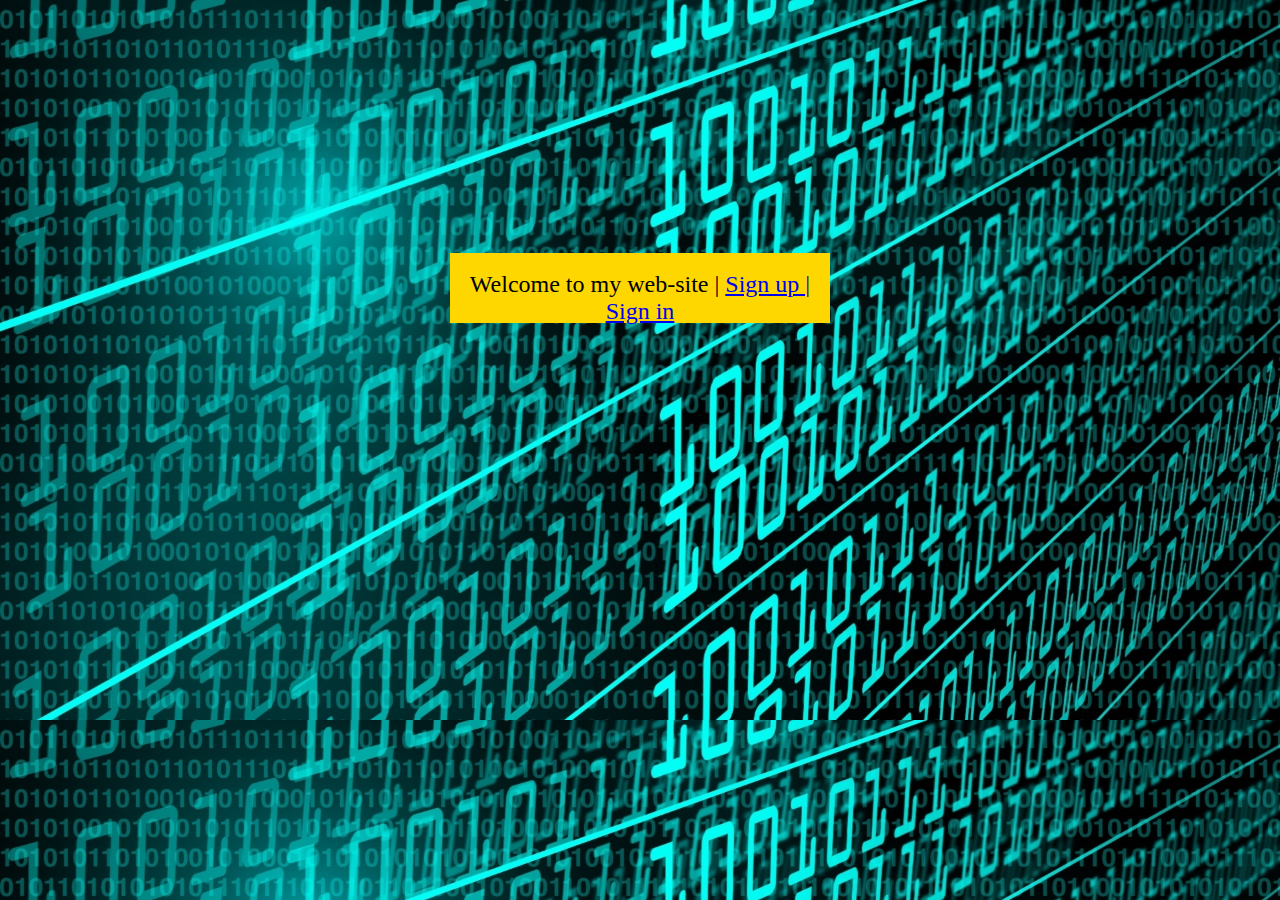
<file: webapps/coursework/index.html>
<!DOCTYPE HTML PUBLIC "-//W3C//DTD HTML 4.01 Transitional//EN">
<html>
	<head>
		<meta charset="UTF-8">
		<title> Quateo </title>
		<link rel="stylesheet" href="index.css" type="text/css">
	</head>
<body>
<div class="block1"><br>
	<div class="reg">Welcome to my web-site | <a href="Login.html">Sign up | </a><a href="Signin.html">Sign in</a></div>
</div>
</body>
</html>
</file>
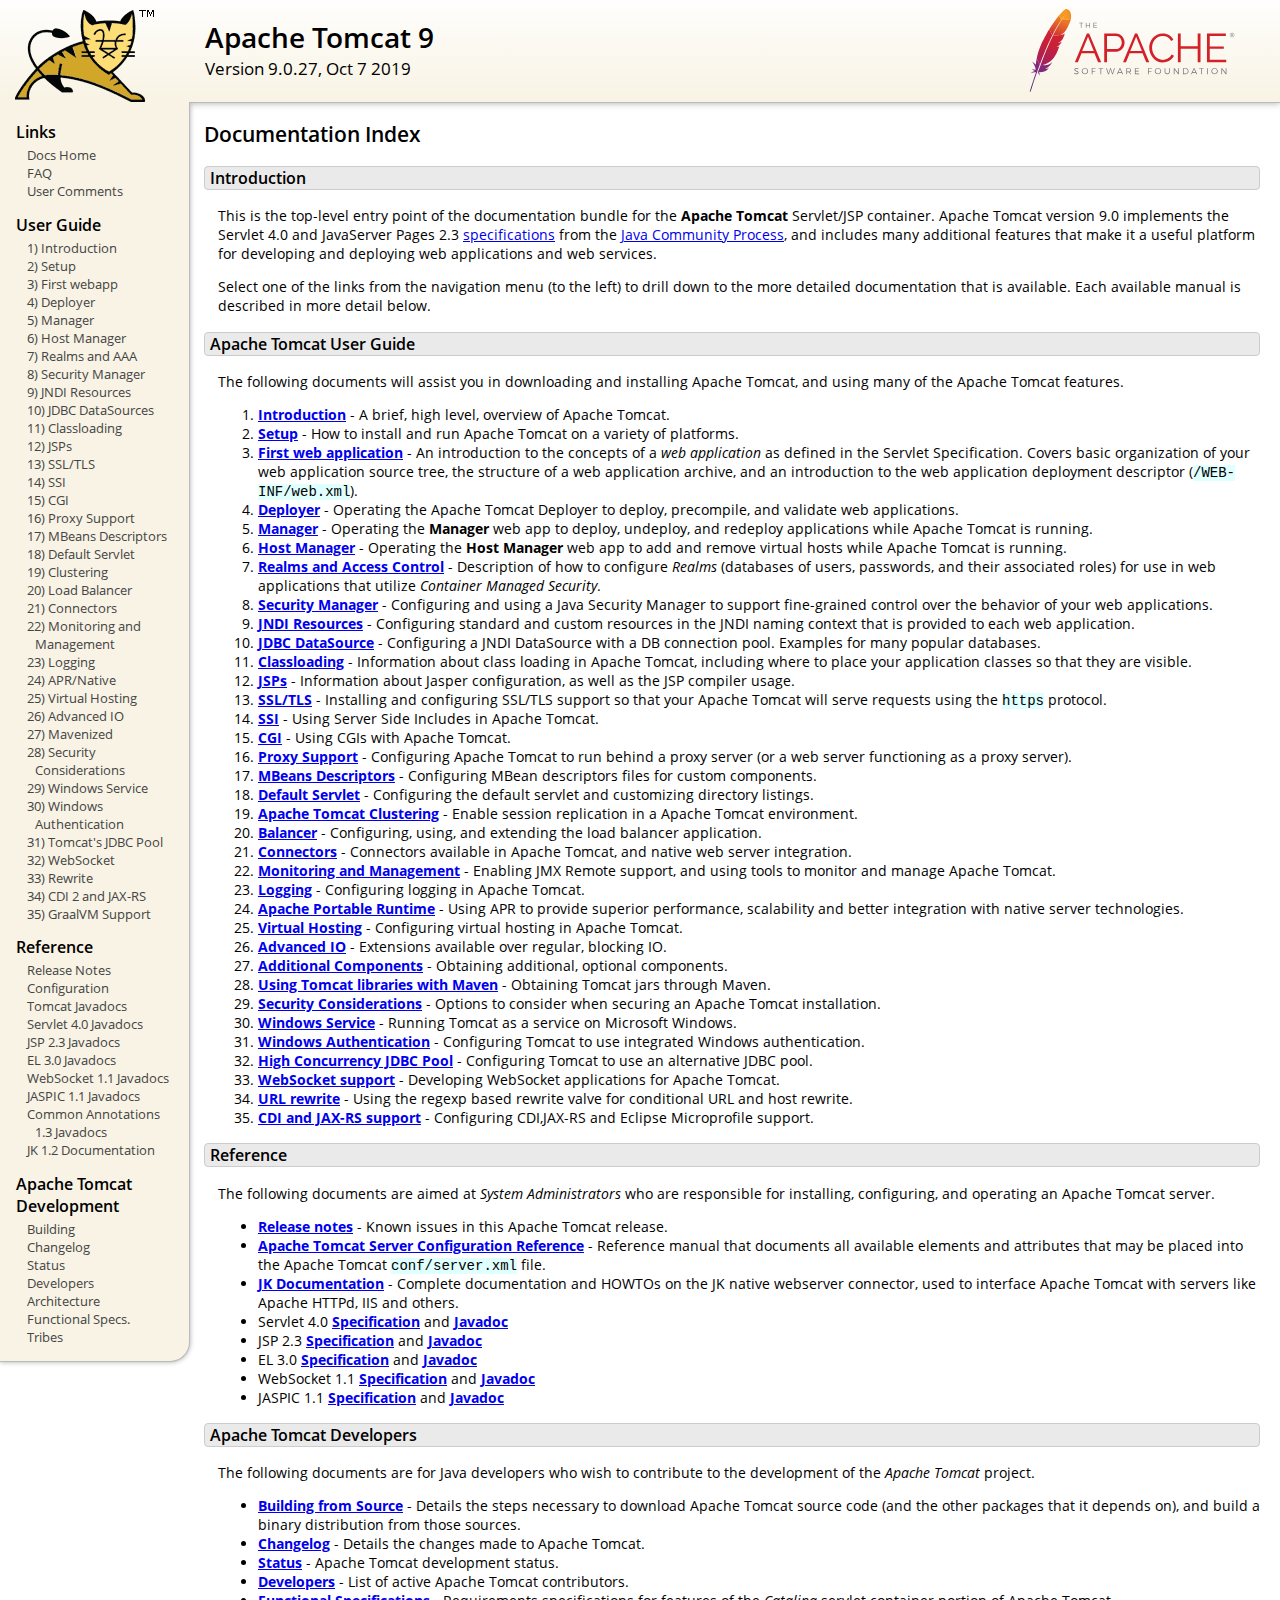
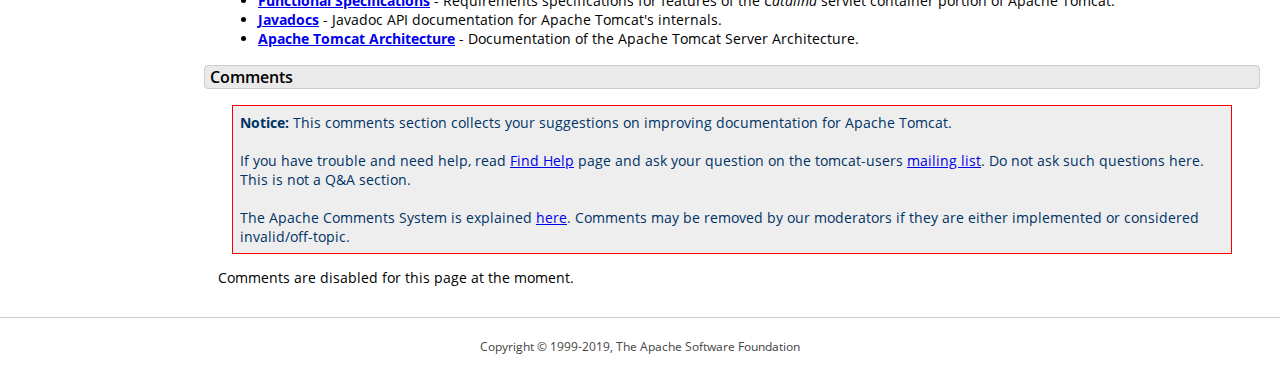
<file: webapps/docs/index.html>
<!DOCTYPE html SYSTEM "about:legacy-compat">
<html lang="en"><head><META http-equiv="Content-Type" content="text/html; charset=UTF-8"><link href="./images/docs-stylesheet.css" rel="stylesheet" type="text/css"><title>Apache Tomcat 9 (9.0.27) - Documentation Index</title><meta name="author" content="Craig R. McClanahan"><meta name="author" content="Remy Maucherat"><meta name="author" content="Yoav Shapira"><script type="application/javascript" data-comments-identifier="tomcat-9.0-doc/index">
    "use strict"; // Enable strict mode

    (function() {
      var thisScript = document.currentScript;
      if (!thisScript) { // Workaround for IE <= 11
        var scripts = document.getElementsByTagName("script");
        thisScript = scripts[scripts.length - 1];
      }
      document.addEventListener("DOMContentLoaded", (function() {
        var commentsDiv = document.getElementById("comments_thread");
        var commentsShortname = "tomcat";
        var commentsIdentifier = "https://tomcat.apache.org/" +
          thisScript.getAttribute("data-comments-identifier") + ".html";

        (function(w, d) {
          if (w.location.hostname.toLowerCase() == "tomcat.apache.org") {
            var s = d.createElement("script");
            s.type = "application/javascript";
            s.async = true;
            s.src = "https://comments.apache.org/show_comments.lua?site=" +
              encodeURIComponent(commentsShortname) +
              "&page=" + encodeURIComponent(commentsIdentifier);
            d.head.appendChild(s);
          } else {
            commentsDiv.appendChild(d.createTextNode("Comments are disabled for this page at the moment."));
          }
        })(window, document);
      }), false);
    })();
  </script></head><body><div id="wrapper"><header><div id="header"><div><div><div class="logo noPrint"><a href="https://tomcat.apache.org/"><img alt="Tomcat Home" src="./images/tomcat.png"></a></div><div style="height: 1px;"></div><div class="asfLogo noPrint"><a href="https://www.apache.org/" target="_blank"><img src="./images/asf-logo.svg" alt="The Apache Software Foundation" style="width: 266px; height: 83px;"></a></div><h1>Apache Tomcat 9</h1><div class="versionInfo">
          Version 9.0.27,
          <time datetime="2019-10-07">Oct 7 2019</time></div><div style="height: 1px;"></div><div style="clear: left;"></div></div></div></div></header><div id="middle"><div><div id="mainLeft" class="noprint"><div><nav><div><h2>Links</h2><ul><li><a href="index.html">Docs Home</a></li><li><a href="https://wiki.apache.org/tomcat/FAQ">FAQ</a></li><li><a href="#comments_section">User Comments</a></li></ul></div><div><h2>User Guide</h2><ul><li><a href="introduction.html">1) Introduction</a></li><li><a href="setup.html">2) Setup</a></li><li><a href="appdev/index.html">3) First webapp</a></li><li><a href="deployer-howto.html">4) Deployer</a></li><li><a href="manager-howto.html">5) Manager</a></li><li><a href="host-manager-howto.html">6) Host Manager</a></li><li><a href="realm-howto.html">7) Realms and AAA</a></li><li><a href="security-manager-howto.html">8) Security Manager</a></li><li><a href="jndi-resources-howto.html">9) JNDI Resources</a></li><li><a href="jndi-datasource-examples-howto.html">10) JDBC DataSources</a></li><li><a href="class-loader-howto.html">11) Classloading</a></li><li><a href="jasper-howto.html">12) JSPs</a></li><li><a href="ssl-howto.html">13) SSL/TLS</a></li><li><a href="ssi-howto.html">14) SSI</a></li><li><a href="cgi-howto.html">15) CGI</a></li><li><a href="proxy-howto.html">16) Proxy Support</a></li><li><a href="mbeans-descriptors-howto.html">17) MBeans Descriptors</a></li><li><a href="default-servlet.html">18) Default Servlet</a></li><li><a href="cluster-howto.html">19) Clustering</a></li><li><a href="balancer-howto.html">20) Load Balancer</a></li><li><a href="connectors.html">21) Connectors</a></li><li><a href="monitoring.html">22) Monitoring and Management</a></li><li><a href="logging.html">23) Logging</a></li><li><a href="apr.html">24) APR/Native</a></li><li><a href="virtual-hosting-howto.html">25) Virtual Hosting</a></li><li><a href="aio.html">26) Advanced IO</a></li><li><a href="maven-jars.html">27) Mavenized</a></li><li><a href="security-howto.html">28) Security Considerations</a></li><li><a href="windows-service-howto.html">29) Windows Service</a></li><li><a href="windows-auth-howto.html">30) Windows Authentication</a></li><li><a href="jdbc-pool.html">31) Tomcat's JDBC Pool</a></li><li><a href="web-socket-howto.html">32) WebSocket</a></li><li><a href="rewrite.html">33) Rewrite</a></li><li><a href="cdi.html">34) CDI 2 and JAX-RS</a></li><li><a href="graal.html">35) GraalVM Support</a></li></ul></div><div><h2>Reference</h2><ul><li><a href="RELEASE-NOTES.txt">Release Notes</a></li><li><a href="config/index.html">Configuration</a></li><li><a href="api/index.html">Tomcat Javadocs</a></li><li><a href="servletapi/index.html">Servlet 4.0 Javadocs</a></li><li><a href="jspapi/index.html">JSP 2.3 Javadocs</a></li><li><a href="elapi/index.html">EL 3.0 Javadocs</a></li><li><a href="websocketapi/index.html">WebSocket 1.1 Javadocs</a></li><li><a href="jaspicapi/index.html">JASPIC 1.1 Javadocs</a></li><li><a href="annotationapi/index.html">Common Annotations 1.3 Javadocs</a></li><li><a href="https://tomcat.apache.org/connectors-doc/">JK 1.2 Documentation</a></li></ul></div><div><h2>Apache Tomcat Development</h2><ul><li><a href="building.html">Building</a></li><li><a href="changelog.html">Changelog</a></li><li><a href="https://wiki.apache.org/tomcat/TomcatVersions">Status</a></li><li><a href="developers.html">Developers</a></li><li><a href="architecture/index.html">Architecture</a></li><li><a href="funcspecs/index.html">Functional Specs.</a></li><li><a href="tribes/introduction.html">Tribes</a></li></ul></div></nav></div></div><div id="mainRight"><div id="content"><h2>Documentation Index</h2><h3 id="Introduction">Introduction</h3><div class="text">

<p>This is the top-level entry point of the documentation bundle for the
<strong>Apache Tomcat</strong> Servlet/JSP container.  Apache Tomcat version
9.0 implements the Servlet 4.0 and JavaServer Pages 2.3
<a href="https://wiki.apache.org/tomcat/Specifications">specifications</a> from the
<a href="https://www.jcp.org">Java Community Process</a>, and includes many
additional features that make it a useful platform for developing and deploying
web applications and web services.</p>

<p>Select one of the links from the navigation menu (to the left) to drill
down to the more detailed documentation that is available.  Each available
manual is described in more detail below.</p>

</div><h3 id="Apache_Tomcat_User_Guide">Apache Tomcat User Guide</h3><div class="text">

<p>The following documents will assist you in downloading and installing
Apache Tomcat, and using many of the Apache Tomcat features.</p>

<ol>
<li><a href="introduction.html"><strong>Introduction</strong></a> - A
    brief, high level, overview of Apache Tomcat.</li>
<li><a href="setup.html"><strong>Setup</strong></a> - How to install and run
    Apache Tomcat on a variety of platforms.</li>
<li><a href="appdev/index.html"><strong>First web application</strong></a>
    - An introduction to the concepts of a <em>web application</em> as defined
    in the Servlet Specification.  Covers basic organization of your web application
    source tree, the structure of a web application archive, and an
    introduction to the web application deployment descriptor
    (<code>/WEB-INF/web.xml</code>).</li>
<li><a href="deployer-howto.html"><strong>Deployer</strong></a> -
    Operating the Apache Tomcat Deployer to deploy, precompile, and validate web
    applications.</li>
<li><a href="manager-howto.html"><strong>Manager</strong></a> -
    Operating the <strong>Manager</strong> web app to deploy, undeploy, and
    redeploy applications while Apache Tomcat is running.</li>
<li><a href="host-manager-howto.html"><strong>Host Manager</strong></a> -
    Operating the <strong>Host Manager</strong> web app to add and remove
    virtual hosts while Apache Tomcat is running.</li>
<li><a href="realm-howto.html"><strong>Realms and Access Control</strong></a>
    - Description of how to configure <em>Realms</em> (databases of users,
    passwords, and their associated roles) for use in web applications that
    utilize <em>Container Managed Security</em>.</li>
<li><a href="security-manager-howto.html"><strong>Security Manager</strong></a>
    - Configuring and using a Java Security Manager to
    support fine-grained control over the behavior of your web applications.
    </li>
<li><a href="jndi-resources-howto.html"><strong>JNDI Resources</strong></a>
    - Configuring standard and custom resources in the JNDI naming context
    that is provided to each web application.</li>
<li><a href="jndi-datasource-examples-howto.html">
    <strong>JDBC DataSource</strong></a>
    - Configuring a JNDI DataSource with a DB connection pool.
    Examples for many popular databases.</li>
<li><a href="class-loader-howto.html"><strong>Classloading</strong></a>
    - Information about class loading in Apache Tomcat, including where to place
    your application classes so that they are visible.</li>
<li><a href="jasper-howto.html"><strong>JSPs</strong></a>
    - Information about Jasper configuration, as well as the JSP compiler
    usage.</li>
<li><a href="ssl-howto.html"><strong>SSL/TLS</strong></a> -
    Installing and configuring SSL/TLS support so that your Apache Tomcat will
    serve requests using the <code>https</code> protocol.</li>
<li><a href="ssi-howto.html"><strong>SSI</strong></a> -
    Using Server Side Includes in Apache Tomcat.</li>
<li><a href="cgi-howto.html"><strong>CGI</strong></a> -
    Using CGIs with Apache Tomcat.</li>
<li><a href="proxy-howto.html"><strong>Proxy Support</strong></a> -
    Configuring Apache Tomcat to run behind a proxy server (or a web server
    functioning as a proxy server).</li>
<li><a href="mbeans-descriptors-howto.html"><strong>MBeans Descriptors</strong></a> -
    Configuring MBean descriptors files for custom components.</li>
<li><a href="default-servlet.html"><strong>Default Servlet</strong></a> -
    Configuring the default servlet and customizing directory listings.</li>
<li><a href="cluster-howto.html"><strong>Apache Tomcat Clustering</strong></a> -
    Enable session replication in a Apache Tomcat environment.</li>
<li><a href="balancer-howto.html"><strong>Balancer</strong></a> -
    Configuring, using, and extending the load balancer application.</li>
<li><a href="connectors.html"><strong>Connectors</strong></a> -
    Connectors available in Apache Tomcat, and native web server integration.</li>
<li><a href="monitoring.html"><strong>Monitoring and Management</strong></a> -
    Enabling JMX Remote support, and using tools to monitor and manage Apache Tomcat.</li>
<li><a href="logging.html"><strong>Logging</strong></a> -
    Configuring logging in Apache Tomcat.</li>
<li><a href="apr.html"><strong>Apache Portable Runtime</strong></a> -
    Using APR to provide superior performance, scalability and better
    integration with native server technologies.</li>
<li><a href="virtual-hosting-howto.html"><strong>Virtual Hosting</strong></a> -
    Configuring virtual hosting in Apache Tomcat.</li>
<li><a href="aio.html"><strong>Advanced IO</strong></a> -
    Extensions available over regular, blocking IO.</li>
<li><a href="extras.html"><strong>Additional Components</strong></a> -
    Obtaining additional, optional components.</li>
<li><a href="maven-jars.html"><strong>Using Tomcat libraries with Maven</strong></a> -
    Obtaining Tomcat jars through Maven.</li>
<li><a href="security-howto.html"><strong>Security Considerations</strong></a> -
    Options to consider when securing an Apache Tomcat installation.</li>
<li><a href="windows-service-howto.html"><strong>Windows Service</strong></a> -
    Running Tomcat as a service on Microsoft Windows.</li>
<li><a href="windows-auth-howto.html"><strong>Windows Authentication</strong></a> -
    Configuring Tomcat to use integrated Windows authentication.</li>
<li><a href="jdbc-pool.html"><strong>High Concurrency JDBC Pool</strong></a> -
    Configuring Tomcat to use an alternative JDBC pool.</li>
<li><a href="web-socket-howto.html"><strong>WebSocket support</strong></a> -
    Developing WebSocket applications for Apache Tomcat.</li>
<li><a href="rewrite.html"><strong>URL rewrite</strong></a> -
    Using the regexp based rewrite valve for conditional URL and host rewrite.</li>
<li><a href="cdi.html"><strong>CDI and JAX-RS support</strong></a> -
    Configuring CDI,JAX-RS and Eclipse Microprofile support.</li>
</ol>

</div><h3 id="Reference">Reference</h3><div class="text">

<p>The following documents are aimed at <em>System Administrators</em> who
are responsible for installing, configuring, and operating an Apache Tomcat server.
</p>
<ul>
<li><a href="RELEASE-NOTES.txt"><strong>Release notes</strong></a>
    - Known issues in this Apache Tomcat release.
    </li>
<li><a href="config/index.html"><strong>Apache Tomcat Server Configuration Reference</strong></a>
    - Reference manual that documents all available elements and attributes
      that may be placed into the Apache Tomcat <code>conf/server.xml</code> file.
    </li>
<li><a href="https://tomcat.apache.org/connectors-doc/index.html"><strong>JK Documentation</strong></a>
    - Complete documentation and HOWTOs on the JK native webserver connector,
      used to interface Apache Tomcat with servers like Apache HTTPd, IIS
      and others.</li>
<li>Servlet 4.0
    <a href="https://jcp.org/aboutJava/communityprocess/final/jsr369/index.html">
    <strong>Specification</strong></a> and
    <a href="https://javaee.github.io/javaee-spec/javadocs/javax/servlet/package-summary.html">
    <strong>Javadoc</strong></a>
    </li>
<li>JSP 2.3
    <a href="https://jcp.org/aboutJava/communityprocess/mrel/jsr245/index2.html">
    <strong>Specification</strong></a> and
    <a href="http://docs.oracle.com/javaee/7/api/javax/servlet/jsp/package-summary.html">
    <strong>Javadoc</strong></a>
    </li>
<li>EL 3.0
    <a href="https://jcp.org/aboutJava/communityprocess/final/jsr341/index.html">
    <strong>Specification</strong></a> and
    <a href="http://docs.oracle.com/javaee/7/api/javax/el/package-summary.html">
    <strong>Javadoc</strong></a>
    </li>
<li>WebSocket 1.1
    <a href="https://jcp.org/aboutJava/communityprocess/mrel/jsr356/index.html">
    <strong>Specification</strong></a> and
    <a href="http://docs.oracle.com/javaee/7/api/javax/websocket/package-summary.html">
    <strong>Javadoc</strong></a>
    </li>
<li>JASPIC 1.1
    <a href="https://jcp.org/aboutJava/communityprocess/mrel/jsr196/index.html">
    <strong>Specification</strong></a> and
    <a href="http://docs.oracle.com/javaee/7/api/javax/security/auth/message/package-summary.html">
    <strong>Javadoc</strong></a>
    </li>
</ul>

</div><h3 id="Apache_Tomcat_Developers">Apache Tomcat Developers</h3><div class="text">

<p>The following documents are for Java developers who wish to contribute to
the development of the <em>Apache Tomcat</em> project.</p>
<ul>
<li><a href="building.html"><strong>Building from Source</strong></a> -
    Details the steps necessary to download Apache Tomcat source code (and the
    other packages that it depends on), and build a binary distribution from
    those sources.
    </li>
<li><a href="changelog.html"><strong>Changelog</strong></a> - Details the
    changes made to Apache Tomcat.
    </li>
<li><a href="https://wiki.apache.org/tomcat/TomcatVersions"><strong>Status</strong></a> -
    Apache Tomcat development status.
    </li>
<li><a href="developers.html"><strong>Developers</strong></a> - List of active
    Apache Tomcat contributors.
    </li>
<li><a href="funcspecs/index.html"><strong>Functional Specifications</strong></a>
    - Requirements specifications for features of the <em>Catalina</em> servlet
    container portion of Apache Tomcat.</li>
<li><a href="api/index.html"><strong>Javadocs</strong></a>
    - Javadoc API documentation for Apache Tomcat's internals.</li>
<li><a href="architecture/index.html"><strong>Apache Tomcat Architecture</strong></a>
    - Documentation of the Apache Tomcat Server Architecture.</li>
</ul>

</div><div class="noprint"><h3 id="comments_section">
                  Comments
                </h3><div class="text"><p class="notice"><strong>Notice:</strong> This comments section collects your suggestions
                    on improving documentation for Apache Tomcat.<br><br>
                    If you have trouble and need help, read
                    <a href="https://tomcat.apache.org/findhelp.html">Find Help</a> page
                    and ask your question on the tomcat-users
                    <a href="https://tomcat.apache.org/lists.html">mailing list</a>.
                    Do not ask such questions here. This is not a Q&amp;A section.<br><br>
                    The Apache Comments System is explained <a href="./comments.html">here</a>.
                    Comments may be removed by our moderators if they are either
                    implemented or considered invalid/off-topic.
                  </p><div id="comments_thread"></div></div></div></div></div></div></div><footer><div id="footer">
    Copyright &copy; 1999-2019, The Apache Software Foundation
  </div></footer></div></body></html>
</file>
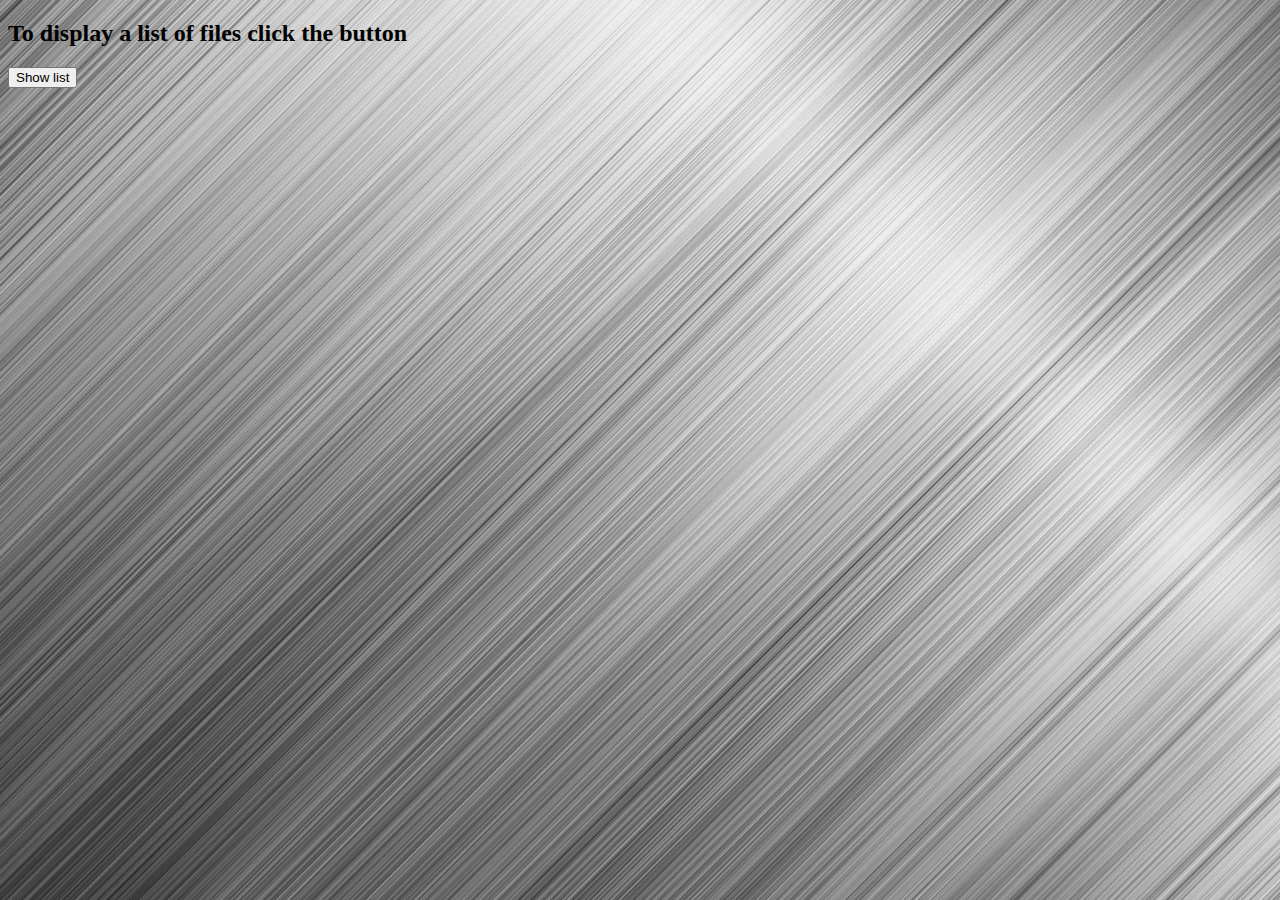
<file: webapps/Fedya/Index.html>
<!DOCTYPE html>
<html lang="en">
	<head>
    	<meta charset="UTF-8">
    	<title>Fedya LOX</title>
		</meta>
	</head>
<body background="im.jpg">
	<h2> To display a list of files click the button</h2>
	<form action="List.html" method="GET">
    	<button type="submit">Show list</button>
	</form>
</body>
</html>
</file>
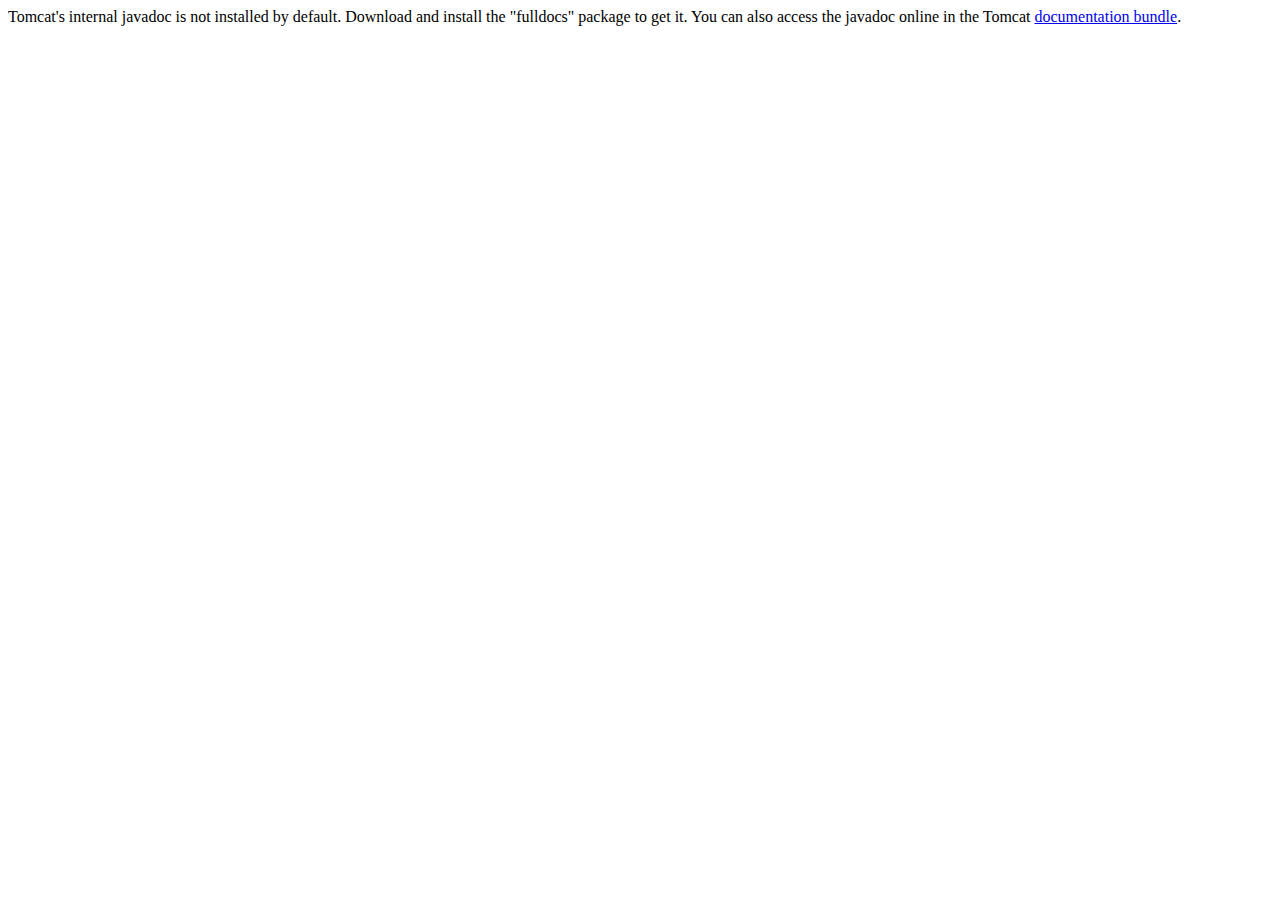
<file: webapps/docs/api/index.html>
<!--
  Licensed to the Apache Software Foundation (ASF) under one or more
  contributor license agreements.  See the NOTICE file distributed with
  this work for additional information regarding copyright ownership.
  The ASF licenses this file to You under the Apache License, Version 2.0
  (the "License"); you may not use this file except in compliance with
  the License.  You may obtain a copy of the License at

      http://www.apache.org/licenses/LICENSE-2.0

  Unless required by applicable law or agreed to in writing, software
  distributed under the License is distributed on an "AS IS" BASIS,
  WITHOUT WARRANTIES OR CONDITIONS OF ANY KIND, either express or implied.
  See the License for the specific language governing permissions and
  limitations under the License.
-->
<!DOCTYPE html>
<html>
    <head>
    <meta charset="UTF-8" />
    <title>API docs</title>
</head>

<body>

Tomcat's internal javadoc is not installed by default. Download and install
the "fulldocs" package to get it.

You can also access the javadoc online in the Tomcat
<a href="https://tomcat.apache.org/tomcat-9.0-doc/">
documentation bundle</a>.

</body>
</html>
</file>
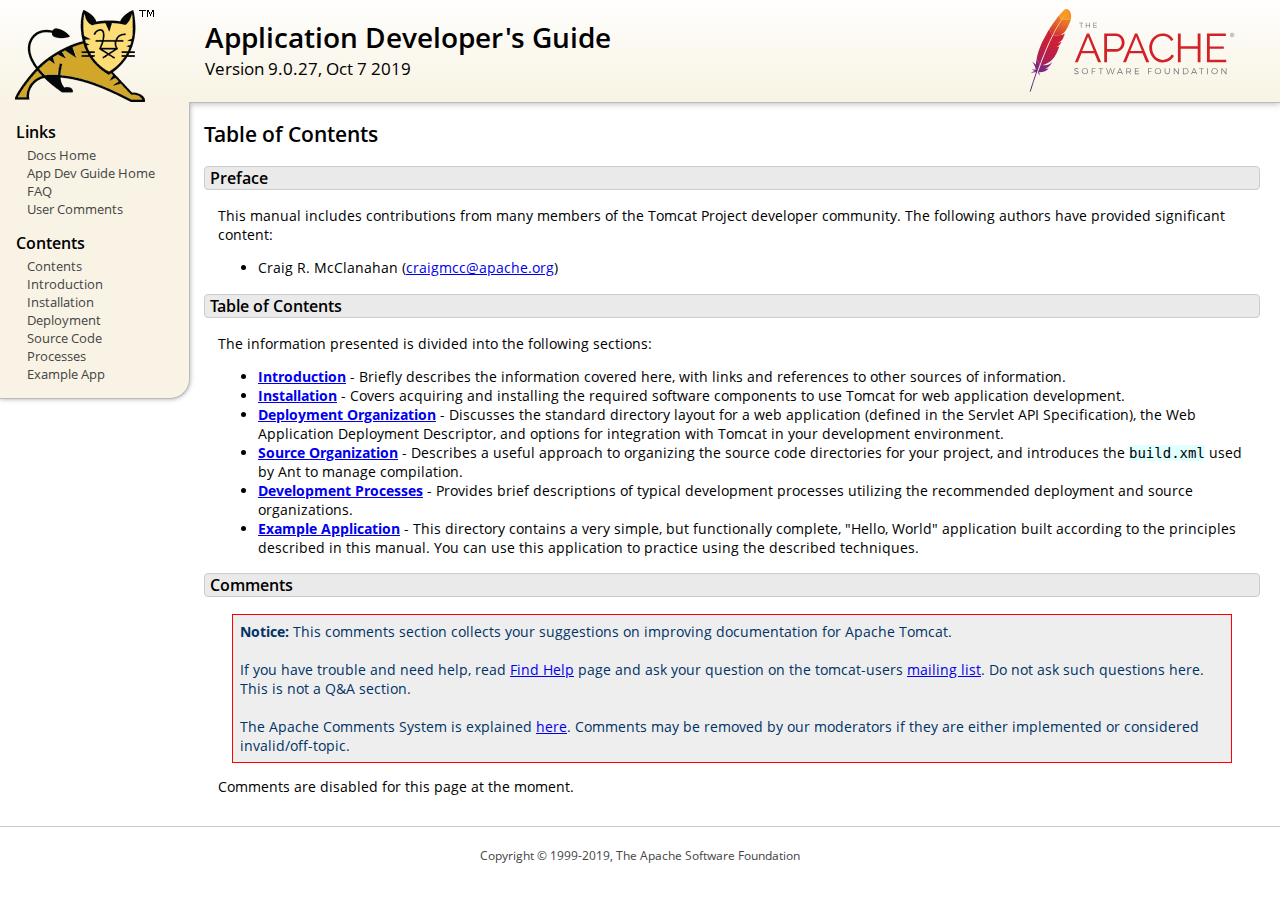
<file: webapps/docs/appdev/index.html>
<!DOCTYPE html SYSTEM "about:legacy-compat">
<html lang="en"><head><META http-equiv="Content-Type" content="text/html; charset=UTF-8"><link href="../images/docs-stylesheet.css" rel="stylesheet" type="text/css"><title>Application Developer's Guide (9.0.27) - Table of Contents</title><meta name="author" content="Craig R. McClanahan"><script type="application/javascript" data-comments-identifier="tomcat-9.0-doc/appdev/index">
    "use strict"; // Enable strict mode

    (function() {
      var thisScript = document.currentScript;
      if (!thisScript) { // Workaround for IE <= 11
        var scripts = document.getElementsByTagName("script");
        thisScript = scripts[scripts.length - 1];
      }
      document.addEventListener("DOMContentLoaded", (function() {
        var commentsDiv = document.getElementById("comments_thread");
        var commentsShortname = "tomcat";
        var commentsIdentifier = "https://tomcat.apache.org/" +
          thisScript.getAttribute("data-comments-identifier") + ".html";

        (function(w, d) {
          if (w.location.hostname.toLowerCase() == "tomcat.apache.org") {
            var s = d.createElement("script");
            s.type = "application/javascript";
            s.async = true;
            s.src = "https://comments.apache.org/show_comments.lua?site=" +
              encodeURIComponent(commentsShortname) +
              "&page=" + encodeURIComponent(commentsIdentifier);
            d.head.appendChild(s);
          } else {
            commentsDiv.appendChild(d.createTextNode("Comments are disabled for this page at the moment."));
          }
        })(window, document);
      }), false);
    })();
  </script></head><body><div id="wrapper"><header><div id="header"><div><div><div class="logo noPrint"><a href="https://tomcat.apache.org/"><img alt="Tomcat Home" src="../images/tomcat.png"></a></div><div style="height: 1px;"></div><div class="asfLogo noPrint"><a href="https://www.apache.org/" target="_blank"><img src="../images/asf-logo.svg" alt="The Apache Software Foundation" style="width: 266px; height: 83px;"></a></div><h1>Application Developer's Guide</h1><div class="versionInfo">
          Version 9.0.27,
          <time datetime="2019-10-07">Oct 7 2019</time></div><div style="height: 1px;"></div><div style="clear: left;"></div></div></div></div></header><div id="middle"><div><div id="mainLeft" class="noprint"><div><nav><div><h2>Links</h2><ul><li><a href="../index.html">Docs Home</a></li><li><a href="index.html">App Dev Guide Home</a></li><li><a href="https://wiki.apache.org/tomcat/FAQ">FAQ</a></li><li><a href="#comments_section">User Comments</a></li></ul></div><div><h2>Contents</h2><ul><li><a href="index.html">Contents</a></li><li><a href="introduction.html">Introduction</a></li><li><a href="installation.html">Installation</a></li><li><a href="deployment.html">Deployment</a></li><li><a href="source.html">Source Code</a></li><li><a href="processes.html">Processes</a></li><li><a href="sample/">Example App</a></li></ul></div></nav></div></div><div id="mainRight"><div id="content"><h2>Table of Contents</h2><h3 id="Preface">Preface</h3><div class="text">

<p>This manual includes contributions from many members of the Tomcat Project
developer community.  The following authors have provided significant content:
</p>
<ul>
<li>Craig R. McClanahan
    (<a href="mailto:craigmcc@apache.org">craigmcc@apache.org</a>)</li>
</ul>

</div><h3 id="Table_of_Contents">Table of Contents</h3><div class="text">

<p>The information presented is divided into the following sections:</p>
<ul>
<li><a href="introduction.html"><strong>Introduction</strong></a> -
    Briefly describes the information covered here, with
    links and references to other sources of information.</li>
<li><a href="installation.html"><strong>Installation</strong></a> -
    Covers acquiring and installing the required software
    components to use Tomcat for web application development.</li>
<li><a href="deployment.html"><strong>Deployment Organization</strong></a> -
    Discusses the standard directory layout for a web application
    (defined in the Servlet API Specification), the Web Application
    Deployment Descriptor, and options for integration with Tomcat
    in your development environment.</li>
<li><a href="source.html"><strong>Source Organization</strong></a> -
    Describes a useful approach to organizing the source code
    directories for your project, and introduces the
    <code>build.xml</code> used by Ant to manage compilation.</li>
<li><a href="processes.html"><strong>Development Processes</strong></a> -
    Provides brief descriptions of typical development processes
    utilizing the recommended deployment and source organizations.</li>
<li><a href="sample/" target="_blank"><strong>Example Application</strong></a> -
    This directory contains a very simple, but functionally complete,
    "Hello, World" application built according to the principles
    described in this manual.  You can use this application to
    practice using the described techniques.</li>
</ul>

</div><div class="noprint"><h3 id="comments_section">
                  Comments
                </h3><div class="text"><p class="notice"><strong>Notice:</strong> This comments section collects your suggestions
                    on improving documentation for Apache Tomcat.<br><br>
                    If you have trouble and need help, read
                    <a href="https://tomcat.apache.org/findhelp.html">Find Help</a> page
                    and ask your question on the tomcat-users
                    <a href="https://tomcat.apache.org/lists.html">mailing list</a>.
                    Do not ask such questions here. This is not a Q&amp;A section.<br><br>
                    The Apache Comments System is explained <a href="../comments.html">here</a>.
                    Comments may be removed by our moderators if they are either
                    implemented or considered invalid/off-topic.
                  </p><div id="comments_thread"></div></div></div></div></div></div></div><footer><div id="footer">
    Copyright &copy; 1999-2019, The Apache Software Foundation
  </div></footer></div></body></html>
</file>
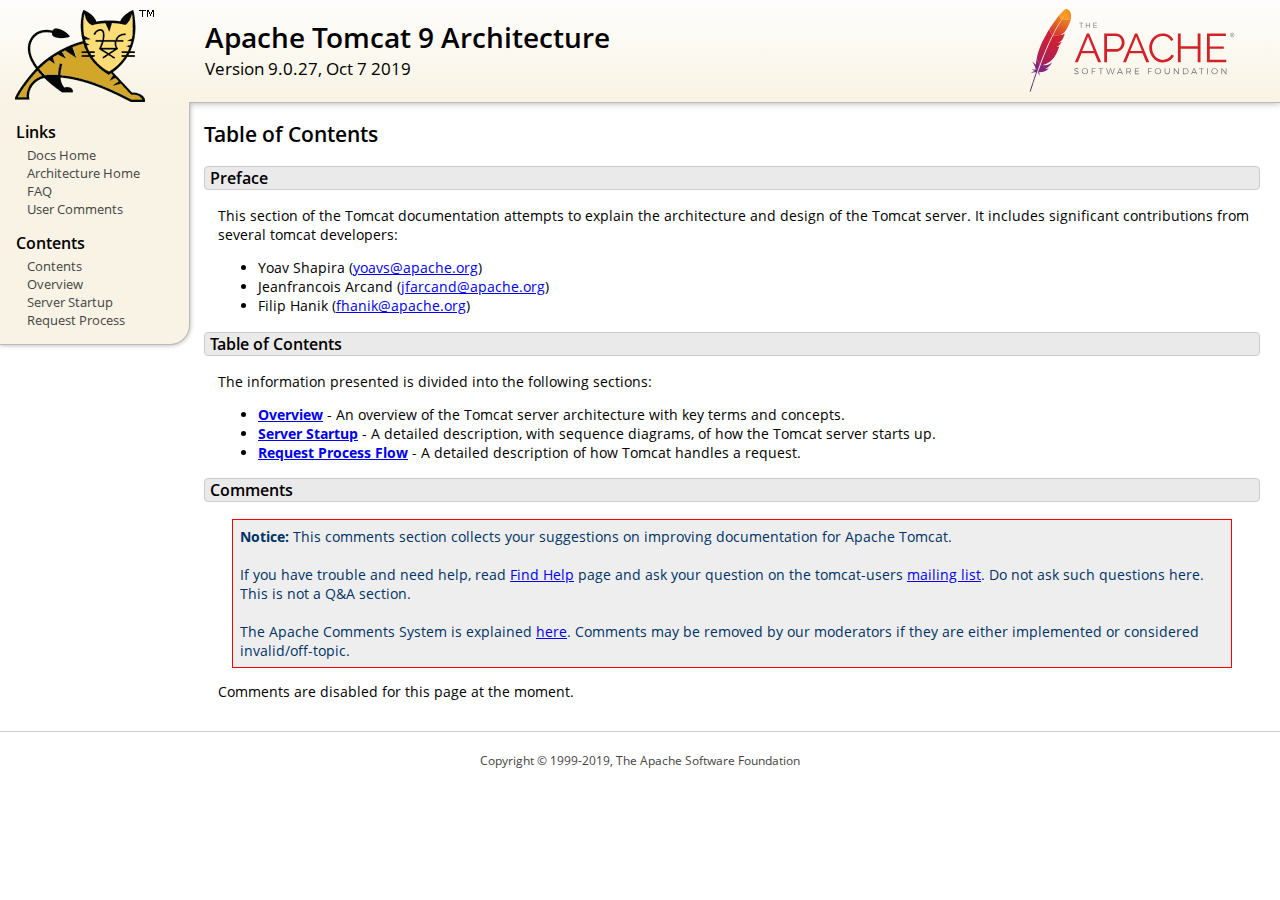
<file: webapps/docs/architecture/index.html>
<!DOCTYPE html SYSTEM "about:legacy-compat">
<html lang="en"><head><META http-equiv="Content-Type" content="text/html; charset=UTF-8"><link href="../images/docs-stylesheet.css" rel="stylesheet" type="text/css"><title>Apache Tomcat 9 Architecture (9.0.27) - Table of Contents</title><meta name="author" content="Yoav Shapira"><script type="application/javascript" data-comments-identifier="tomcat-9.0-doc/architecture/index">
    "use strict"; // Enable strict mode

    (function() {
      var thisScript = document.currentScript;
      if (!thisScript) { // Workaround for IE <= 11
        var scripts = document.getElementsByTagName("script");
        thisScript = scripts[scripts.length - 1];
      }
      document.addEventListener("DOMContentLoaded", (function() {
        var commentsDiv = document.getElementById("comments_thread");
        var commentsShortname = "tomcat";
        var commentsIdentifier = "https://tomcat.apache.org/" +
          thisScript.getAttribute("data-comments-identifier") + ".html";

        (function(w, d) {
          if (w.location.hostname.toLowerCase() == "tomcat.apache.org") {
            var s = d.createElement("script");
            s.type = "application/javascript";
            s.async = true;
            s.src = "https://comments.apache.org/show_comments.lua?site=" +
              encodeURIComponent(commentsShortname) +
              "&page=" + encodeURIComponent(commentsIdentifier);
            d.head.appendChild(s);
          } else {
            commentsDiv.appendChild(d.createTextNode("Comments are disabled for this page at the moment."));
          }
        })(window, document);
      }), false);
    })();
  </script></head><body><div id="wrapper"><header><div id="header"><div><div><div class="logo noPrint"><a href="https://tomcat.apache.org/"><img alt="Tomcat Home" src="../images/tomcat.png"></a></div><div style="height: 1px;"></div><div class="asfLogo noPrint"><a href="https://www.apache.org/" target="_blank"><img src="../images/asf-logo.svg" alt="The Apache Software Foundation" style="width: 266px; height: 83px;"></a></div><h1>Apache Tomcat 9 Architecture</h1><div class="versionInfo">
          Version 9.0.27,
          <time datetime="2019-10-07">Oct 7 2019</time></div><div style="height: 1px;"></div><div style="clear: left;"></div></div></div></div></header><div id="middle"><div><div id="mainLeft" class="noprint"><div><nav><div><h2>Links</h2><ul><li><a href="../index.html">Docs Home</a></li><li><a href="index.html">Architecture Home</a></li><li><a href="https://wiki.apache.org/tomcat/FAQ">FAQ</a></li><li><a href="#comments_section">User Comments</a></li></ul></div><div><h2>Contents</h2><ul><li><a href="index.html">Contents</a></li><li><a href="overview.html">Overview</a></li><li><a href="startup.html">Server Startup</a></li><li><a href="requestProcess.html">Request Process</a></li></ul></div></nav></div></div><div id="mainRight"><div id="content"><h2>Table of Contents</h2><h3 id="Preface">Preface</h3><div class="text">

<p>This section of the Tomcat documentation attempts to explain
the architecture and design of the Tomcat server.  It includes significant
contributions from several tomcat developers:
</p>
<ul>
<li>Yoav Shapira
    (<a href="mailto:yoavs@apache.org">yoavs@apache.org</a>)</li>
<li>Jeanfrancois Arcand
    (<a href="mailto:jfarcand@apache.org">jfarcand@apache.org</a>)</li>
<li>Filip Hanik
    (<a href="mailto:fhanik@apache.org">fhanik@apache.org</a>)</li>
</ul>

</div><h3 id="Table_of_Contents">Table of Contents</h3><div class="text">

<p>The information presented is divided into the following sections:</p>
<ul>
<li><a href="overview.html"><strong>Overview</strong></a> -
    An overview of the Tomcat server architecture with key terms
    and concepts.</li>
<li><a href="startup.html"><strong>Server Startup</strong></a> -
    A detailed description, with sequence diagrams, of how the Tomcat
    server starts up.</li>
<li><a href="requestProcess.html"><strong>Request Process Flow</strong></a> -
    A detailed description of how Tomcat handles a request.</li>
</ul>

</div><div class="noprint"><h3 id="comments_section">
                  Comments
                </h3><div class="text"><p class="notice"><strong>Notice:</strong> This comments section collects your suggestions
                    on improving documentation for Apache Tomcat.<br><br>
                    If you have trouble and need help, read
                    <a href="https://tomcat.apache.org/findhelp.html">Find Help</a> page
                    and ask your question on the tomcat-users
                    <a href="https://tomcat.apache.org/lists.html">mailing list</a>.
                    Do not ask such questions here. This is not a Q&amp;A section.<br><br>
                    The Apache Comments System is explained <a href="../comments.html">here</a>.
                    Comments may be removed by our moderators if they are either
                    implemented or considered invalid/off-topic.
                  </p><div id="comments_thread"></div></div></div></div></div></div></div><footer><div id="footer">
    Copyright &copy; 1999-2019, The Apache Software Foundation
  </div></footer></div></body></html>
</file>
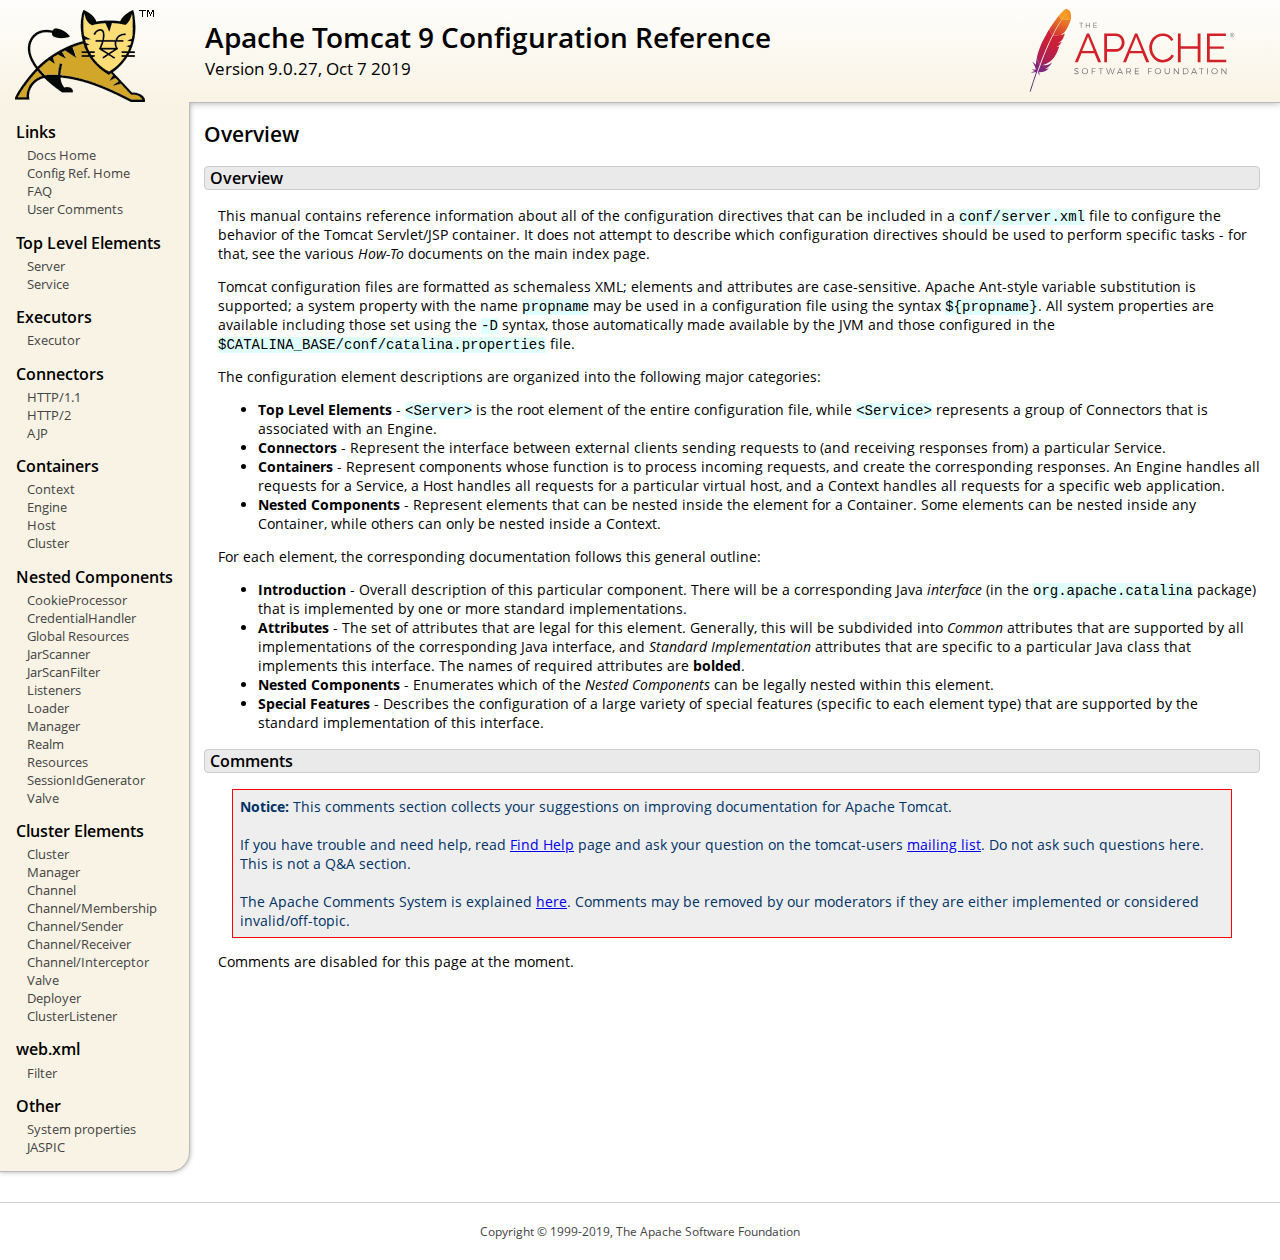
<file: webapps/docs/config/index.html>
<!DOCTYPE html SYSTEM "about:legacy-compat">
<html lang="en"><head><META http-equiv="Content-Type" content="text/html; charset=UTF-8"><link href="../images/docs-stylesheet.css" rel="stylesheet" type="text/css"><title>Apache Tomcat 9 Configuration Reference (9.0.27) - Overview</title><meta name="author" content="Craig R. McClanahan"><script type="application/javascript" data-comments-identifier="tomcat-9.0-doc/config/index">
    "use strict"; // Enable strict mode

    (function() {
      var thisScript = document.currentScript;
      if (!thisScript) { // Workaround for IE <= 11
        var scripts = document.getElementsByTagName("script");
        thisScript = scripts[scripts.length - 1];
      }
      document.addEventListener("DOMContentLoaded", (function() {
        var commentsDiv = document.getElementById("comments_thread");
        var commentsShortname = "tomcat";
        var commentsIdentifier = "https://tomcat.apache.org/" +
          thisScript.getAttribute("data-comments-identifier") + ".html";

        (function(w, d) {
          if (w.location.hostname.toLowerCase() == "tomcat.apache.org") {
            var s = d.createElement("script");
            s.type = "application/javascript";
            s.async = true;
            s.src = "https://comments.apache.org/show_comments.lua?site=" +
              encodeURIComponent(commentsShortname) +
              "&page=" + encodeURIComponent(commentsIdentifier);
            d.head.appendChild(s);
          } else {
            commentsDiv.appendChild(d.createTextNode("Comments are disabled for this page at the moment."));
          }
        })(window, document);
      }), false);
    })();
  </script></head><body><div id="wrapper"><header><div id="header"><div><div><div class="logo noPrint"><a href="https://tomcat.apache.org/"><img alt="Tomcat Home" src="../images/tomcat.png"></a></div><div style="height: 1px;"></div><div class="asfLogo noPrint"><a href="https://www.apache.org/" target="_blank"><img src="../images/asf-logo.svg" alt="The Apache Software Foundation" style="width: 266px; height: 83px;"></a></div><h1>Apache Tomcat 9 Configuration Reference</h1><div class="versionInfo">
          Version 9.0.27,
          <time datetime="2019-10-07">Oct 7 2019</time></div><div style="height: 1px;"></div><div style="clear: left;"></div></div></div></div></header><div id="middle"><div><div id="mainLeft" class="noprint"><div><nav><div><h2>Links</h2><ul><li><a href="../index.html">Docs Home</a></li><li><a href="index.html">Config Ref. Home</a></li><li><a href="https://wiki.apache.org/tomcat/FAQ">FAQ</a></li><li><a href="#comments_section">User Comments</a></li></ul></div><div><h2>Top Level Elements</h2><ul><li><a href="server.html">Server</a></li><li><a href="service.html">Service</a></li></ul></div><div><h2>Executors</h2><ul><li><a href="executor.html">Executor</a></li></ul></div><div><h2>Connectors</h2><ul><li><a href="http.html">HTTP/1.1</a></li><li><a href="http2.html">HTTP/2</a></li><li><a href="ajp.html">AJP</a></li></ul></div><div><h2>Containers</h2><ul><li><a href="context.html">Context</a></li><li><a href="engine.html">Engine</a></li><li><a href="host.html">Host</a></li><li><a href="cluster.html">Cluster</a></li></ul></div><div><h2>Nested Components</h2><ul><li><a href="cookie-processor.html">CookieProcessor</a></li><li><a href="credentialhandler.html">CredentialHandler</a></li><li><a href="globalresources.html">Global Resources</a></li><li><a href="jar-scanner.html">JarScanner</a></li><li><a href="jar-scan-filter.html">JarScanFilter</a></li><li><a href="listeners.html">Listeners</a></li><li><a href="loader.html">Loader</a></li><li><a href="manager.html">Manager</a></li><li><a href="realm.html">Realm</a></li><li><a href="resources.html">Resources</a></li><li><a href="sessionidgenerator.html">SessionIdGenerator</a></li><li><a href="valve.html">Valve</a></li></ul></div><div><h2>Cluster Elements</h2><ul><li><a href="cluster.html">Cluster</a></li><li><a href="cluster-manager.html">Manager</a></li><li><a href="cluster-channel.html">Channel</a></li><li><a href="cluster-membership.html">Channel/Membership</a></li><li><a href="cluster-sender.html">Channel/Sender</a></li><li><a href="cluster-receiver.html">Channel/Receiver</a></li><li><a href="cluster-interceptor.html">Channel/Interceptor</a></li><li><a href="cluster-valve.html">Valve</a></li><li><a href="cluster-deployer.html">Deployer</a></li><li><a href="cluster-listener.html">ClusterListener</a></li></ul></div><div><h2>web.xml</h2><ul><li><a href="filter.html">Filter</a></li></ul></div><div><h2>Other</h2><ul><li><a href="systemprops.html">System properties</a></li><li><a href="jaspic.html">JASPIC</a></li></ul></div></nav></div></div><div id="mainRight"><div id="content"><h2>Overview</h2><h3 id="Overview">Overview</h3><div class="text">

<p>This manual contains reference information about all of the configuration
directives that can be included in a <code>conf/server.xml</code> file to
configure the behavior of the Tomcat Servlet/JSP container.  It does not
attempt to describe which configuration directives should be used to perform
specific tasks - for that, see the various <em>How-To</em> documents on the
main index page.</p>

<p>Tomcat configuration files are formatted as schemaless XML; elements and
attributes are case-sensitive. Apache Ant-style variable substitution
is supported; a system property with the name <code>propname</code> may be
used in a configuration file using the syntax <code>${propname}</code>. All
system properties are available including those set using the <code>-D</code>
syntax, those automatically made available by the JVM and those configured in
the <code>$CATALINA_BASE/conf/catalina.properties</code> file.
</p>

<p>The configuration element descriptions are organized into the following
major categories:</p>
<ul>
<li><strong>Top Level Elements</strong> - <code>&lt;Server&gt;</code> is the
    root element of the entire configuration file, while
    <code>&lt;Service&gt;</code> represents a group of Connectors that is
    associated with an Engine.</li>
<li><strong>Connectors</strong> - Represent the interface between external
    clients sending requests to (and receiving responses from) a particular
    Service.</li>
<li><strong>Containers</strong> - Represent components whose function is to
    process incoming requests, and create the corresponding responses.
    An Engine handles all requests for a Service, a Host handles all requests
    for a particular virtual host, and a Context handles all requests for a
    specific web application.</li>
<li><strong>Nested Components</strong> - Represent elements that can be
    nested inside the element for a Container.  Some elements can be nested
    inside any Container, while others can only be nested inside a
    Context.</li>
</ul>

<p>For each element, the corresponding documentation follows this general
outline:</p>
<ul>
<li><strong>Introduction</strong> - Overall description of this particular
    component.  There will be a corresponding Java <em>interface</em> (in
    the <code>org.apache.catalina</code> package) that is implemented by one
    or more standard implementations.</li>
<li><strong>Attributes</strong> - The set of attributes that are legal for
    this element.  Generally, this will be subdivided into <em>Common</em>
    attributes that are supported by all implementations of the corresponding
    Java interface, and <em>Standard Implementation</em> attributes that are
    specific to a particular Java class that implements this interface.
    The names of required attributes are <strong>bolded</strong>.</li>
<li><strong>Nested Components</strong> - Enumerates which of the <em>Nested
    Components</em> can be legally nested within this element.</li>
<li><strong>Special Features</strong> - Describes the configuration of a large
    variety of special features (specific to each element type) that are
    supported by the standard implementation of this interface.</li>
</ul>

</div><div class="noprint"><h3 id="comments_section">
                  Comments
                </h3><div class="text"><p class="notice"><strong>Notice:</strong> This comments section collects your suggestions
                    on improving documentation for Apache Tomcat.<br><br>
                    If you have trouble and need help, read
                    <a href="https://tomcat.apache.org/findhelp.html">Find Help</a> page
                    and ask your question on the tomcat-users
                    <a href="https://tomcat.apache.org/lists.html">mailing list</a>.
                    Do not ask such questions here. This is not a Q&amp;A section.<br><br>
                    The Apache Comments System is explained <a href="../comments.html">here</a>.
                    Comments may be removed by our moderators if they are either
                    implemented or considered invalid/off-topic.
                  </p><div id="comments_thread"></div></div></div></div></div></div></div><footer><div id="footer">
    Copyright &copy; 1999-2019, The Apache Software Foundation
  </div></footer></div></body></html>
</file>
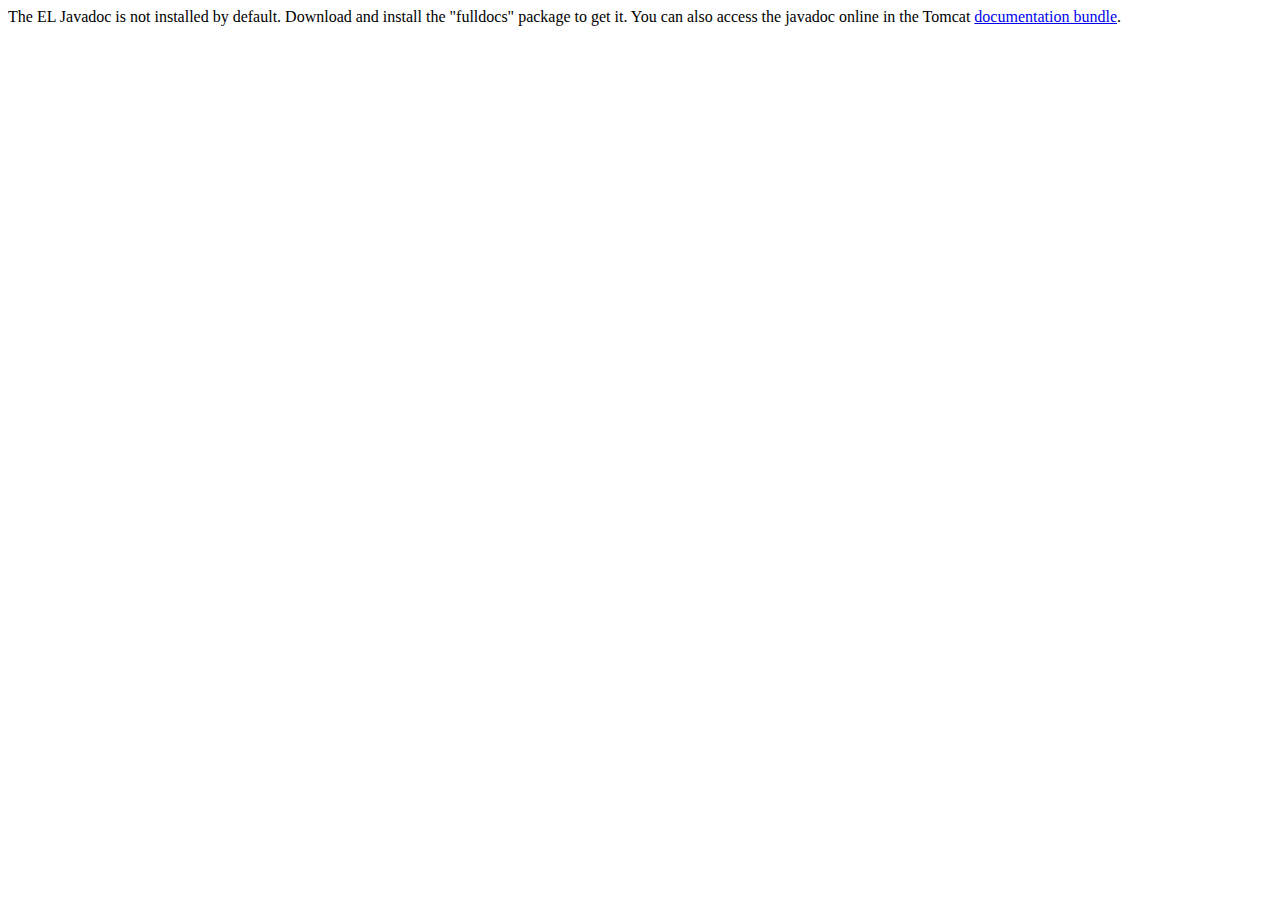
<file: webapps/docs/elapi/index.html>
<!--
  Licensed to the Apache Software Foundation (ASF) under one or more
  contributor license agreements.  See the NOTICE file distributed with
  this work for additional information regarding copyright ownership.
  The ASF licenses this file to You under the Apache License, Version 2.0
  (the "License"); you may not use this file except in compliance with
  the License.  You may obtain a copy of the License at

      http://www.apache.org/licenses/LICENSE-2.0

  Unless required by applicable law or agreed to in writing, software
  distributed under the License is distributed on an "AS IS" BASIS,
  WITHOUT WARRANTIES OR CONDITIONS OF ANY KIND, either express or implied.
  See the License for the specific language governing permissions and
  limitations under the License.
-->
<!DOCTYPE html>
<html>
    <head>
    <meta charset="UTF-8" />
    <title>API docs</title>
</head>

<body>

The EL Javadoc is not installed by default. Download and install
the "fulldocs" package to get it.

You can also access the javadoc online in the Tomcat
<a href="https://tomcat.apache.org/tomcat-9.0-doc/">
documentation bundle</a>.

</body>
</html>
</file>
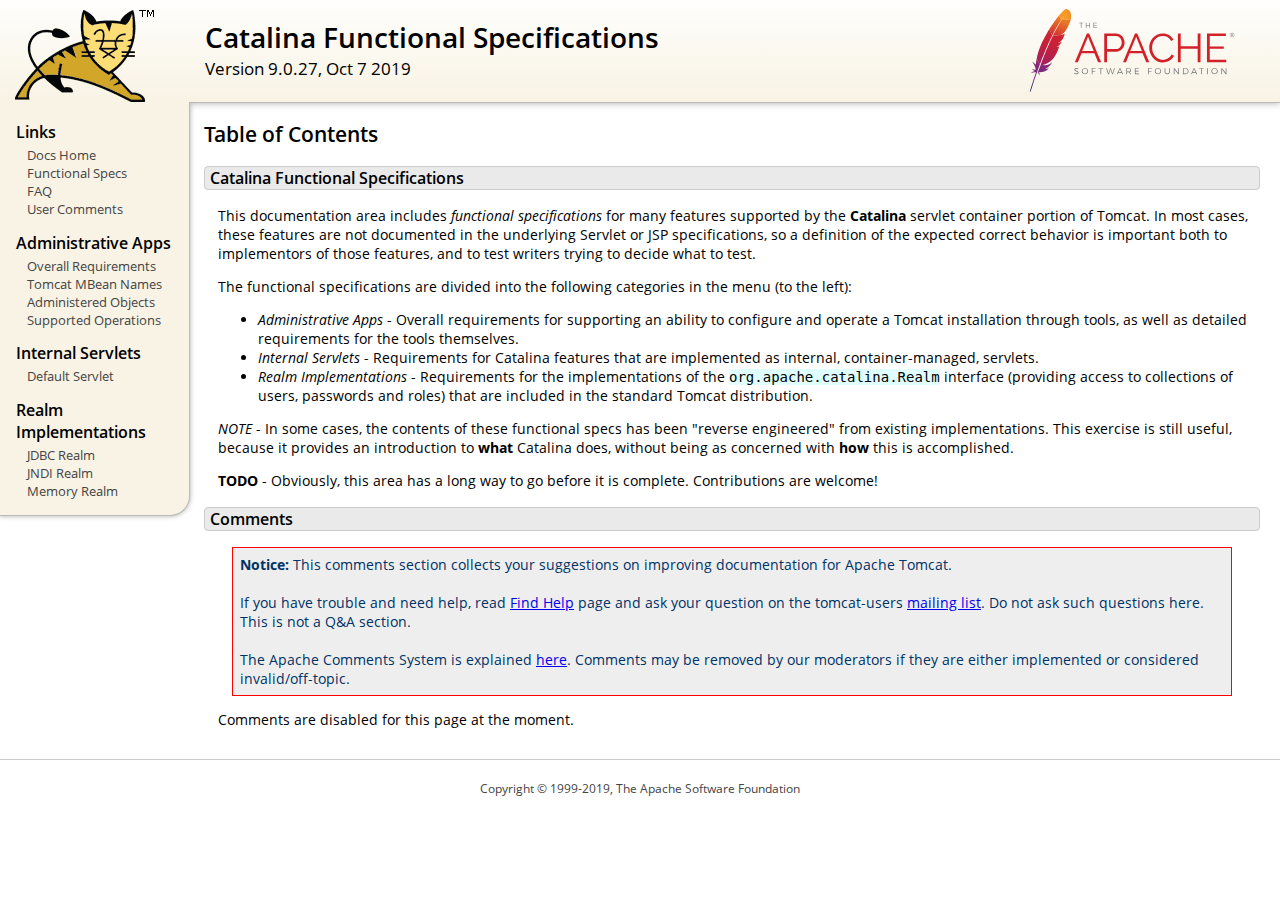
<file: webapps/docs/funcspecs/index.html>
<!DOCTYPE html SYSTEM "about:legacy-compat">
<html lang="en"><head><META http-equiv="Content-Type" content="text/html; charset=UTF-8"><link href="../images/docs-stylesheet.css" rel="stylesheet" type="text/css"><title>Catalina Functional Specifications (9.0.27) - Table of Contents</title><meta name="author" content="Craig R. McClanahan"><script type="application/javascript" data-comments-identifier="tomcat-9.0-doc/funcspecs/index">
    "use strict"; // Enable strict mode

    (function() {
      var thisScript = document.currentScript;
      if (!thisScript) { // Workaround for IE <= 11
        var scripts = document.getElementsByTagName("script");
        thisScript = scripts[scripts.length - 1];
      }
      document.addEventListener("DOMContentLoaded", (function() {
        var commentsDiv = document.getElementById("comments_thread");
        var commentsShortname = "tomcat";
        var commentsIdentifier = "https://tomcat.apache.org/" +
          thisScript.getAttribute("data-comments-identifier") + ".html";

        (function(w, d) {
          if (w.location.hostname.toLowerCase() == "tomcat.apache.org") {
            var s = d.createElement("script");
            s.type = "application/javascript";
            s.async = true;
            s.src = "https://comments.apache.org/show_comments.lua?site=" +
              encodeURIComponent(commentsShortname) +
              "&page=" + encodeURIComponent(commentsIdentifier);
            d.head.appendChild(s);
          } else {
            commentsDiv.appendChild(d.createTextNode("Comments are disabled for this page at the moment."));
          }
        })(window, document);
      }), false);
    })();
  </script></head><body><div id="wrapper"><header><div id="header"><div><div><div class="logo noPrint"><a href="https://tomcat.apache.org/"><img alt="Tomcat Home" src="../images/tomcat.png"></a></div><div style="height: 1px;"></div><div class="asfLogo noPrint"><a href="https://www.apache.org/" target="_blank"><img src="../images/asf-logo.svg" alt="The Apache Software Foundation" style="width: 266px; height: 83px;"></a></div><h1>Catalina Functional Specifications</h1><div class="versionInfo">
          Version 9.0.27,
          <time datetime="2019-10-07">Oct 7 2019</time></div><div style="height: 1px;"></div><div style="clear: left;"></div></div></div></div></header><div id="middle"><div><div id="mainLeft" class="noprint"><div><nav><div><h2>Links</h2><ul><li><a href="../index.html">Docs Home</a></li><li><a href="index.html">Functional Specs</a></li><li><a href="https://wiki.apache.org/tomcat/FAQ">FAQ</a></li><li><a href="#comments_section">User Comments</a></li></ul></div><div><h2>Administrative Apps</h2><ul><li><a href="fs-admin-apps.html">Overall Requirements</a></li><li><a href="mbean-names.html">Tomcat MBean Names</a></li><li><a href="fs-admin-objects.html">Administered Objects</a></li><li><a href="fs-admin-opers.html">Supported Operations</a></li></ul></div><div><h2>Internal Servlets</h2><ul><li><a href="fs-default.html">Default Servlet</a></li></ul></div><div><h2>Realm Implementations</h2><ul><li><a href="fs-jdbc-realm.html">JDBC Realm</a></li><li><a href="fs-jndi-realm.html">JNDI Realm</a></li><li><a href="fs-memory-realm.html">Memory Realm</a></li></ul></div></nav></div></div><div id="mainRight"><div id="content"><h2>Table of Contents</h2><h3 id="Catalina_Functional_Specifications">Catalina Functional Specifications</h3><div class="text">

<p>This documentation area includes <em>functional specifications</em> for
many features supported by the <strong>Catalina</strong> servlet container
portion of Tomcat.  In most cases, these features are not documented in the
underlying Servlet or JSP specifications, so a definition of the expected
correct behavior is important both to implementors of those features, and to
test writers trying to decide what to test.</p>

<p>The functional specifications are divided into the following categories
in the menu (to the left):</p>
<ul>
<li><em>Administrative Apps</em> - Overall requirements for supporting an
    ability to configure and operate a Tomcat installation through tools,
    as well as detailed requirements for the tools themselves.</li>
<li><em>Internal Servlets</em> - Requirements for Catalina features that are
    implemented as internal, container-managed, servlets.</li>
<li><em>Realm Implementations</em> - Requirements for the implementations of
    the <code>org.apache.catalina.Realm</code> interface (providing access to
    collections of users, passwords and roles) that are included in the
    standard Tomcat distribution.</li>
</ul>

<p><em>NOTE</em> - In some cases, the contents of these functional specs has
been "reverse engineered" from existing implementations.  This exercise is
still useful, because it provides an introduction to <strong>what</strong>
Catalina does, without being as concerned with <strong>how</strong> this is
accomplished.</p>

<p><strong>TODO</strong> - Obviously, this area has a long way to go before
it is complete.  Contributions are welcome!</p>

</div><div class="noprint"><h3 id="comments_section">
                  Comments
                </h3><div class="text"><p class="notice"><strong>Notice:</strong> This comments section collects your suggestions
                    on improving documentation for Apache Tomcat.<br><br>
                    If you have trouble and need help, read
                    <a href="https://tomcat.apache.org/findhelp.html">Find Help</a> page
                    and ask your question on the tomcat-users
                    <a href="https://tomcat.apache.org/lists.html">mailing list</a>.
                    Do not ask such questions here. This is not a Q&amp;A section.<br><br>
                    The Apache Comments System is explained <a href="../comments.html">here</a>.
                    Comments may be removed by our moderators if they are either
                    implemented or considered invalid/off-topic.
                  </p><div id="comments_thread"></div></div></div></div></div></div></div><footer><div id="footer">
    Copyright &copy; 1999-2019, The Apache Software Foundation
  </div></footer></div></body></html>
</file>
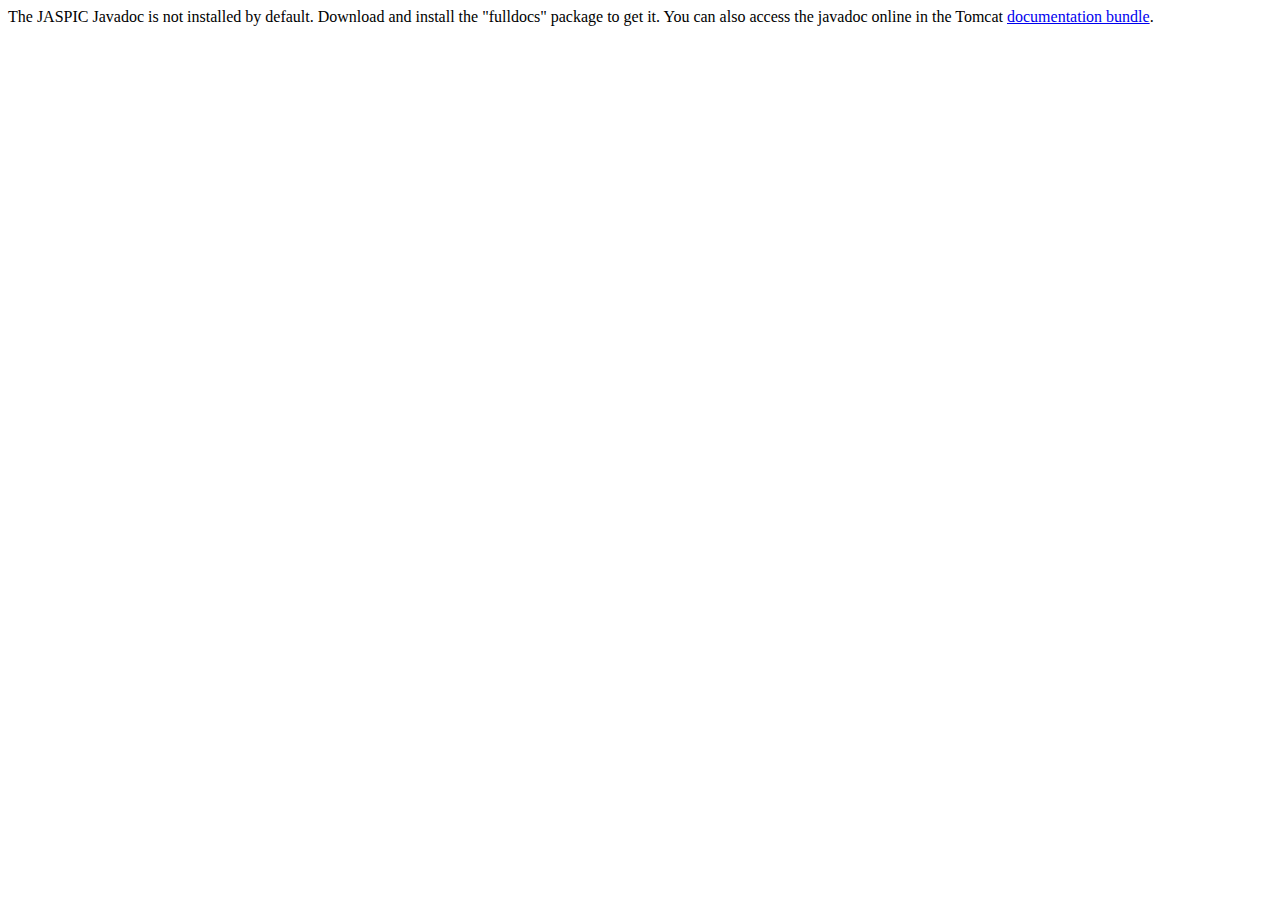
<file: webapps/docs/jaspicapi/index.html>
<!--
  Licensed to the Apache Software Foundation (ASF) under one or more
  contributor license agreements.  See the NOTICE file distributed with
  this work for additional information regarding copyright ownership.
  The ASF licenses this file to You under the Apache License, Version 2.0
  (the "License"); you may not use this file except in compliance with
  the License.  You may obtain a copy of the License at

      http://www.apache.org/licenses/LICENSE-2.0

  Unless required by applicable law or agreed to in writing, software
  distributed under the License is distributed on an "AS IS" BASIS,
  WITHOUT WARRANTIES OR CONDITIONS OF ANY KIND, either express or implied.
  See the License for the specific language governing permissions and
  limitations under the License.
-->
<!DOCTYPE html>
<html>
<head>
    <meta charset="UTF-8" />
    <title>API docs</title>
</head>

<body>

The JASPIC Javadoc is not installed by default. Download and install
the "fulldocs" package to get it.

You can also access the javadoc online in the Tomcat
<a href="https://tomcat.apache.org/tomcat-9.0-doc/">
    documentation bundle</a>.

</body>
</html>
</file>
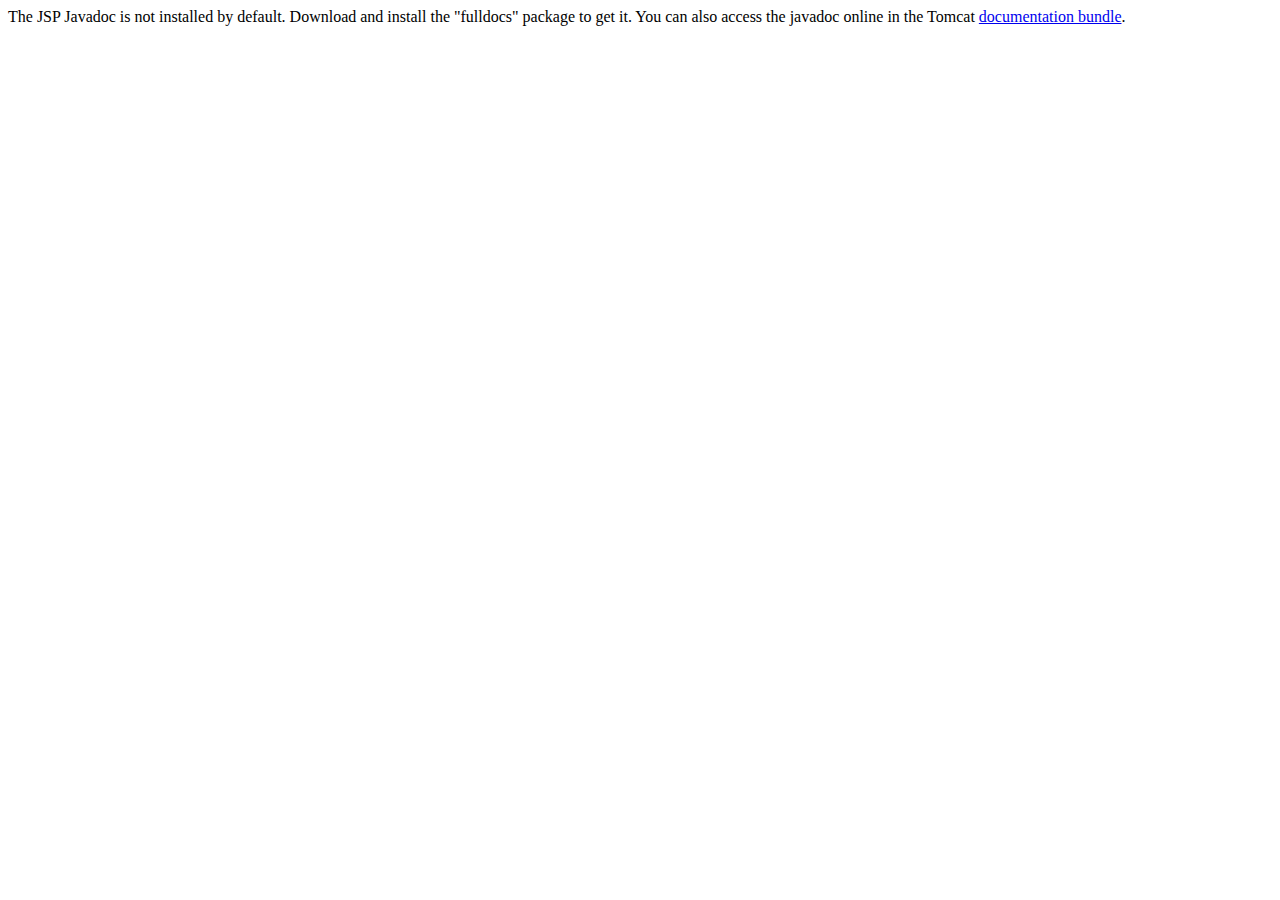
<file: webapps/docs/jspapi/index.html>
<!--
  Licensed to the Apache Software Foundation (ASF) under one or more
  contributor license agreements.  See the NOTICE file distributed with
  this work for additional information regarding copyright ownership.
  The ASF licenses this file to You under the Apache License, Version 2.0
  (the "License"); you may not use this file except in compliance with
  the License.  You may obtain a copy of the License at

      http://www.apache.org/licenses/LICENSE-2.0

  Unless required by applicable law or agreed to in writing, software
  distributed under the License is distributed on an "AS IS" BASIS,
  WITHOUT WARRANTIES OR CONDITIONS OF ANY KIND, either express or implied.
  See the License for the specific language governing permissions and
  limitations under the License.
-->
<!DOCTYPE html>
<html>
    <head>
    <meta charset="UTF-8" />
    <title>API docs</title>
</head>

<body>

The JSP Javadoc is not installed by default. Download and install
the "fulldocs" package to get it.

You can also access the javadoc online in the Tomcat
<a href="https://tomcat.apache.org/tomcat-9.0-doc/">
documentation bundle</a>.

</body>
</html>
</file>
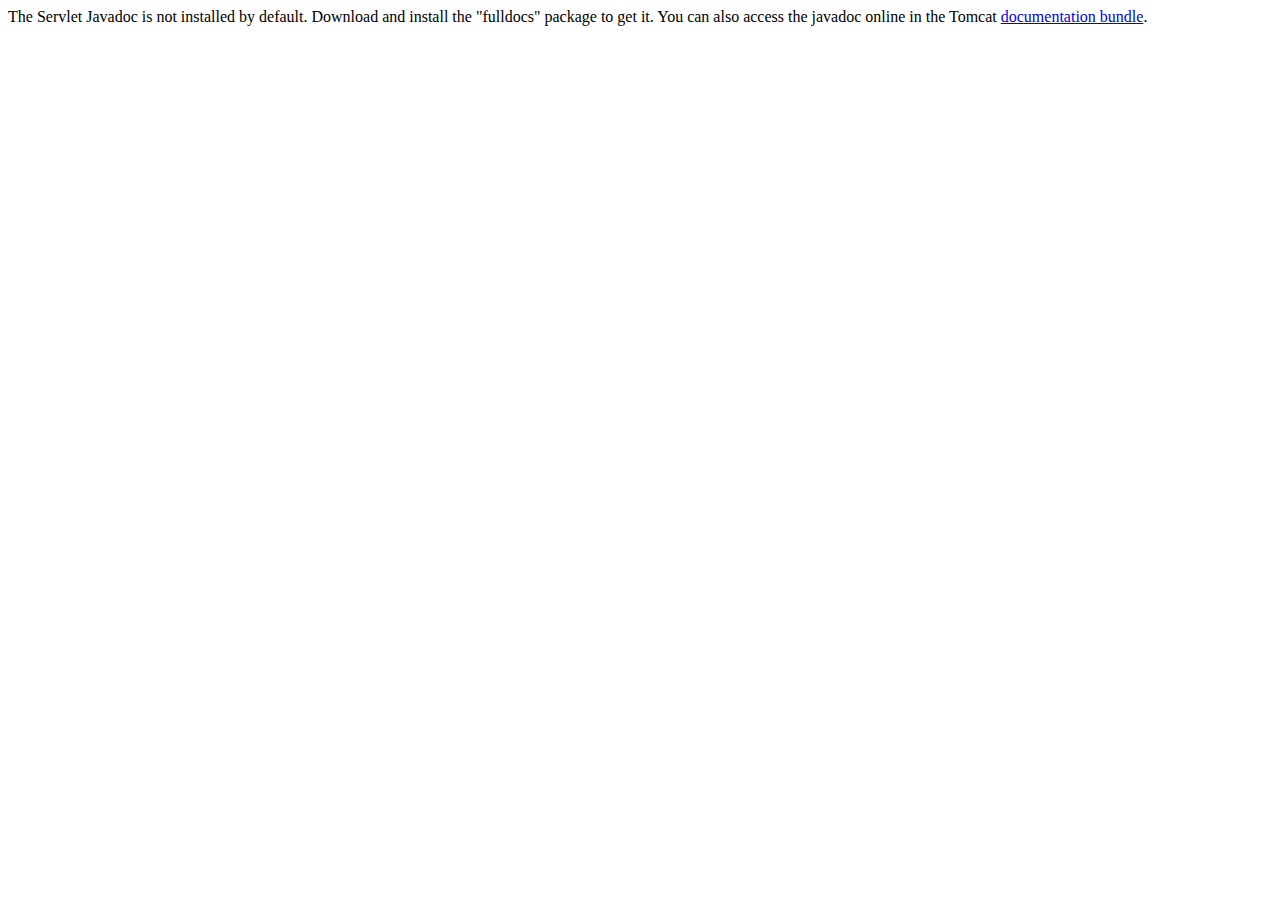
<file: webapps/docs/servletapi/index.html>
<!--
  Licensed to the Apache Software Foundation (ASF) under one or more
  contributor license agreements.  See the NOTICE file distributed with
  this work for additional information regarding copyright ownership.
  The ASF licenses this file to You under the Apache License, Version 2.0
  (the "License"); you may not use this file except in compliance with
  the License.  You may obtain a copy of the License at

      http://www.apache.org/licenses/LICENSE-2.0

  Unless required by applicable law or agreed to in writing, software
  distributed under the License is distributed on an "AS IS" BASIS,
  WITHOUT WARRANTIES OR CONDITIONS OF ANY KIND, either express or implied.
  See the License for the specific language governing permissions and
  limitations under the License.
-->
<!DOCTYPE html>
<html>
    <head>
    <meta charset="UTF-8" />
    <title>API docs</title>
</head>

<body>

The Servlet Javadoc is not installed by default. Download and install
the "fulldocs" package to get it.

You can also access the javadoc online in the Tomcat
<a href="https://tomcat.apache.org/tomcat-9.0-doc/">
documentation bundle</a>.

</body>
</html>
</file>
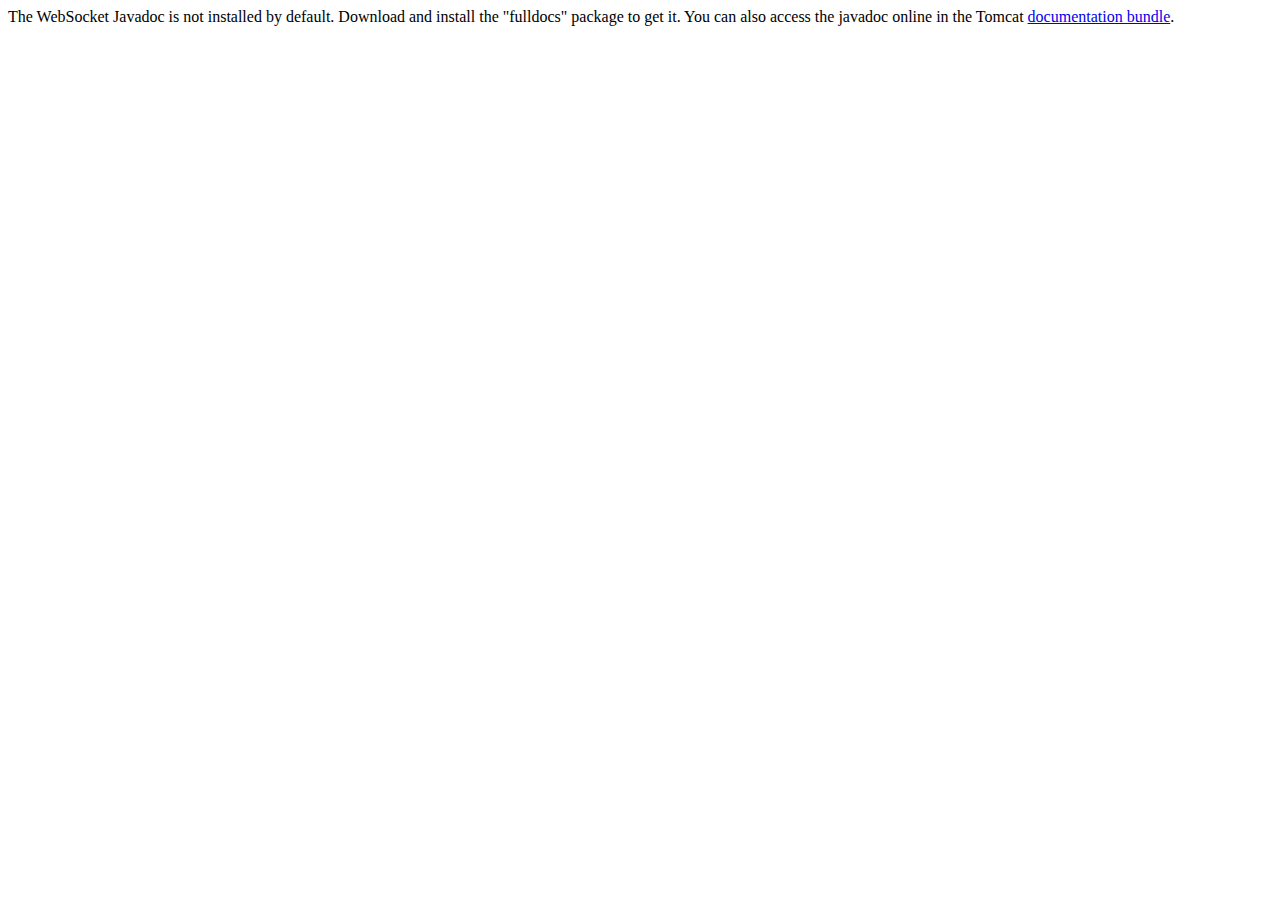
<file: webapps/docs/websocketapi/index.html>
<!--
  Licensed to the Apache Software Foundation (ASF) under one or more
  contributor license agreements.  See the NOTICE file distributed with
  this work for additional information regarding copyright ownership.
  The ASF licenses this file to You under the Apache License, Version 2.0
  (the "License"); you may not use this file except in compliance with
  the License.  You may obtain a copy of the License at

      http://www.apache.org/licenses/LICENSE-2.0

  Unless required by applicable law or agreed to in writing, software
  distributed under the License is distributed on an "AS IS" BASIS,
  WITHOUT WARRANTIES OR CONDITIONS OF ANY KIND, either express or implied.
  See the License for the specific language governing permissions and
  limitations under the License.
-->
<!DOCTYPE html>
<html>
    <head>
    <meta charset="UTF-8" />
    <title>API docs</title>
</head>

<body>

The WebSocket Javadoc is not installed by default. Download and install
the "fulldocs" package to get it.

You can also access the javadoc online in the Tomcat
<a href="https://tomcat.apache.org/tomcat-9.0-doc/">
documentation bundle</a>.

</body>
</html>
</file>
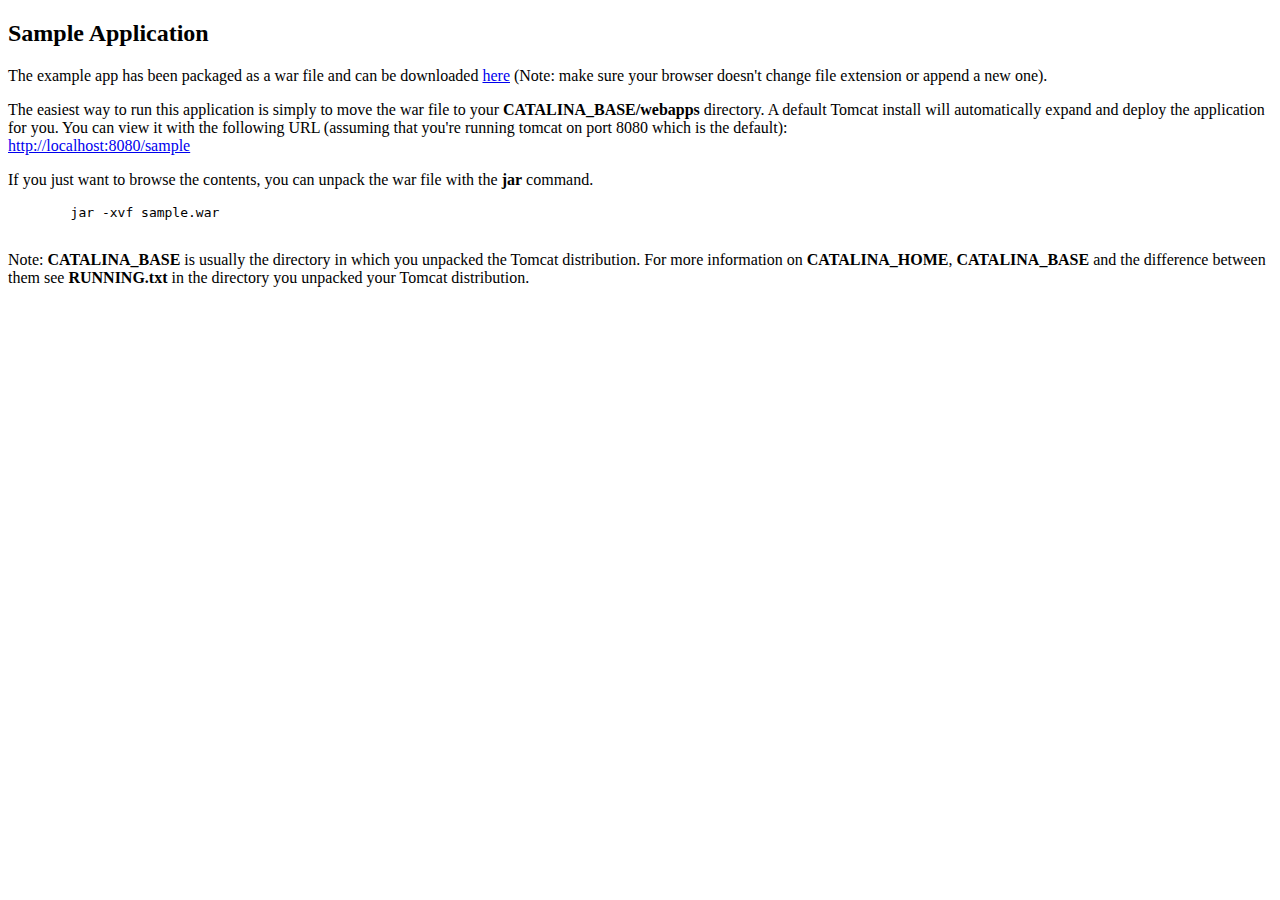
<file: webapps/docs/appdev/sample/index.html>
<!DOCTYPE html>
<!--
  Licensed to the Apache Software Foundation (ASF) under one or more
  contributor license agreements.  See the NOTICE file distributed with
  this work for additional information regarding copyright ownership.
  The ASF licenses this file to You under the Apache License, Version 2.0
  (the "License"); you may not use this file except in compliance with
  the License.  You may obtain a copy of the License at

      http://www.apache.org/licenses/LICENSE-2.0

  Unless required by applicable law or agreed to in writing, software
  distributed under the License is distributed on an "AS IS" BASIS,
  WITHOUT WARRANTIES OR CONDITIONS OF ANY KIND, either express or implied.
  See the License for the specific language governing permissions and
  limitations under the License.
-->
<html>
<head>
<meta charset="UTF-8" />
<meta name="author" content="Ben Souther" />
<title>Sample Application</title>
</head>
<body>
<h2>Sample Application</h2>
      <p>
        The example app has been packaged as a war file and can be downloaded
        <a href="sample.war">here</a> (Note: make sure your browser doesn't
        change file extension or append a new one).
      </p>
      <p>
        The easiest way to run this application is simply to move the war file
        to your <b>CATALINA_BASE/webapps</b> directory. A default Tomcat install
        will automatically expand and deploy the application for you. You can
        view it with the following URL (assuming that you're running tomcat on
        port 8080 which is the default):
        <br />
        <a href="http://localhost:8080/sample">http://localhost:8080/sample</a>
      </p>
      <p>
        If you just want to browse the contents, you can unpack the war file
        with the <b>jar</b> command.
      </p>
      <pre>
        jar -xvf sample.war
      </pre>
      <p>
         Note: <b>CATALINA_BASE</b> is usually the directory in which you
         unpacked the Tomcat distribution. For more information on
         <b>CATALINA_HOME</b>, <b>CATALINA_BASE</b> and the difference between
         them see <b>RUNNING.txt</b> in the directory you unpacked your Tomcat
         distribution.
      </p>
</body>
</html>
</file>
<file: webapps/coursework/index.css>
body {
	background-color: #1E90FF;
	background-image: url("code2.jpg");
	background-size: 100%;
	z-index: 4;
}

.block1 {
	background: #FFD700;
   	margin-top: 20%;
   	margin-left: 35%;
   	margin-right: 35%;
   	height: 70px;
}

.reg {
	font-size: 150%;
	height: 80px;
	text-align: center;
}
</file>
<file: webapps/docs/images/docs-stylesheet.css>
@charset "utf-8";
/*
  Licensed to the Apache Software Foundation (ASF) under one or more
  contributor license agreements.  See the NOTICE file distributed with
  this work for additional information regarding copyright ownership.
  The ASF licenses this file to You under the Apache License, Version 2.0
  (the "License"); you may not use this file except in compliance with
  the License.  You may obtain a copy of the License at

      http://www.apache.org/licenses/LICENSE-2.0

  Unless required by applicable law or agreed to in writing, software
  distributed under the License is distributed on an "AS IS" BASIS,
  WITHOUT WARRANTIES OR CONDITIONS OF ANY KIND, either express or implied.
  See the License for the specific language governing permissions and
  limitations under the License.
*/

/* Fonts */
@import url("fonts/fonts.css");

/* General style */

h1, h2, h3, h4, h5, h6, th {
  font-weight: 600;
}

body {
  margin: 0;
}

body, input {
  font-family: 'Open Sans', sans-serif;
  font-size: 10.5pt;
}

code, pre {
  font-family: Consolas, monospace;
}

img {
  border: 0;
}

table {
  border-collapse: collapse;
  text-align: left;
}
table *:not(table) {
  /* Prevent border-collapsing for table child elements like <div> */
  border-collapse: separate;
}

th {
  text-align: left;
}

main {
  /* Remove this once all IEs support <main> element */
  display: block;
}


/* Layout */

#wrapper {
  min-width: 400px;
}

#header {
  border-bottom: 1px solid #bbb;
}

@media not print {
    #header {
        box-shadow: 0 0 7px #aaa;
    }
}

#header > div {
  padding-left: 15px;
  padding-right: 15px;

  /* Work-around for old browsers: */
  background-color: #F8F3E4;
  background: linear-gradient(to bottom, #ffffff -10%, #F8F3E4 100%);
  position: relative;
}

#header .logo {
  float: left;
  padding-top: 10px;
  min-width: 190px;
}

#header .logo  img{
  /* To avoid that the Font Descender being added to the parent div's height */
  vertical-align: middle;
}

#header .asfLogo {
  float: right;
  position: relative;
  top: 8px;
}

#header h1 {
  margin-top: 0.6em;
  margin-bottom: 0;
}

#header .versionInfo {
  font-size: 13pt;
  margin-bottom: 1em;
}

#middle {
  display: table;
  table-layout: fixed;
  margin: 0;
  width: 100%;
}
#middle > div { display: table-row; }
#middle > div > div { display: table-cell; vertical-align: top; }



#mainLeft {
  width: 190px;
}

#mainLeft > div {
  margin-top: -1px; /* to overwrite border of element above */
  padding-left: 16px;
  padding-right: 14px;
  padding-top: 6px;
  padding-bottom: 15px;
  background-color: #F8F3E4;
  border-right: 1px solid #bbb;
  border-bottom: 1px solid #bbb;
  font-size: 10pt;
  border-bottom-right-radius: 20px;
  box-shadow: 0 0 5px #aaa;
}

#mainLeft h2 {
  margin-bottom: 0.2em;
  font-size: 1.2em;
}

#mainLeft ul {
  padding: 0;
  margin: 0;
  list-style-type: none;
}

#mainLeft ul a {
  text-indent: -0.6em;
  padding-left: 1.4em;
  display: block;
  text-decoration: none;
  color: #444;
}
#mainLeft ul a:hover {
  color: #000;
  background-color: #D1c9b9;
}

#mainRight {
  padding-left: 14px;
  padding-right: 20px;

}

#footer {
  margin-top: 30px;
  padding-top: 20px;
  padding-bottom: 20px;
  padding-left: 20px;
  padding-right: 20px;
  border-top: 1px solid #ccc;
  color: #444;
  text-align: center;
  /* font-style: italic; */
  font-size: 9pt;
}


/* Content */

#content div.text {
  padding-left: 1em;
  padding-left: 1em;
}

#content h3, #content h4, #content h5, #content h6 {
  padding-left: 5px;
  padding-right: 5px;
  background-color: #eaeaea;
}

@media not print {
    #content h3, #content h4, #content h5, #content h6 {
        border: 1px solid #ccc;
        border-radius: 4px;
    }
}

#content h4, #content h5, #content h6 {
  background-color: #f6f6f6;
}

code {
  background-color: rgb(224,255,255);
}

div.codeBox pre code, code.attributeName, code.propertyName, code.noHighlight, .noHighlight code {
  background-color: transparent;
}
div.codeBox {
  overflow: auto;
  margin: 1em 0;
}
div.codeBox pre {
  margin: 0;
  padding: 4px;
  border: 1px solid #999;
  border-radius: 5px;
  background-color: #eff8ff;
  display: table; /* To prevent <pre>s from taking the complete available width. */
  /*
  When it is officially supported, use the following CSS instead of display: table
  to prevent big <pre>s from exceeding the browser window:
  max-width: available;
  width: min-content;
  */
}

div.codeBox pre.wrap {
  white-space: pre-wrap;
}


table.defaultTable tr, table.detail-table tr {
    border: 1px solid #CCC;
}

table.defaultTable tr:nth-child(even), table.detail-table tr:nth-child(even) {
    background-color: #FAFBFF;
}

table.defaultTable tr:nth-child(odd), table.detail-table tr:nth-child(odd) {
    background-color: #EEEFFF;
}

table.defaultTable th, table.detail-table th {
  background-color: #88b;
  color: #fff;
}

table.defaultTable th, table.defaultTable td, table.detail-table th, table.detail-table td {
  padding: 5px 8px;
}


p.notice {
  border: 1px solid rgb(255, 0, 0);
  background-color: rgb(238, 238, 238);
  color: rgb(0, 51, 102);
  padding: 0.5em;
  margin: 1em 2em 1em 1em;
}


/* Changelog-Styles */

ul.changelog {
  padding-left: 1em;
  list-style-type: none;
}

ul.changelog  li{
  padding-top: 5px;
  padding-bottom: 5px;
}

ul.changelog img {
  vertical-align: middle
}


/* Printer-only Styles */
@media print {
    .noPrint { display: none; }
    #middle > div > div#mainLeft { display: none; }
    a { color: inherit; text-decoration: none; }
}

/* Fix for Comments section which contains a <h4> */
#comments_thread h1, #comments_thread h2, #comments_thread h3, #comments_thread h4, #comments_thread h5, #comments_thread h6 {
    border: none;
    background-color: transparent;
}
</file>
